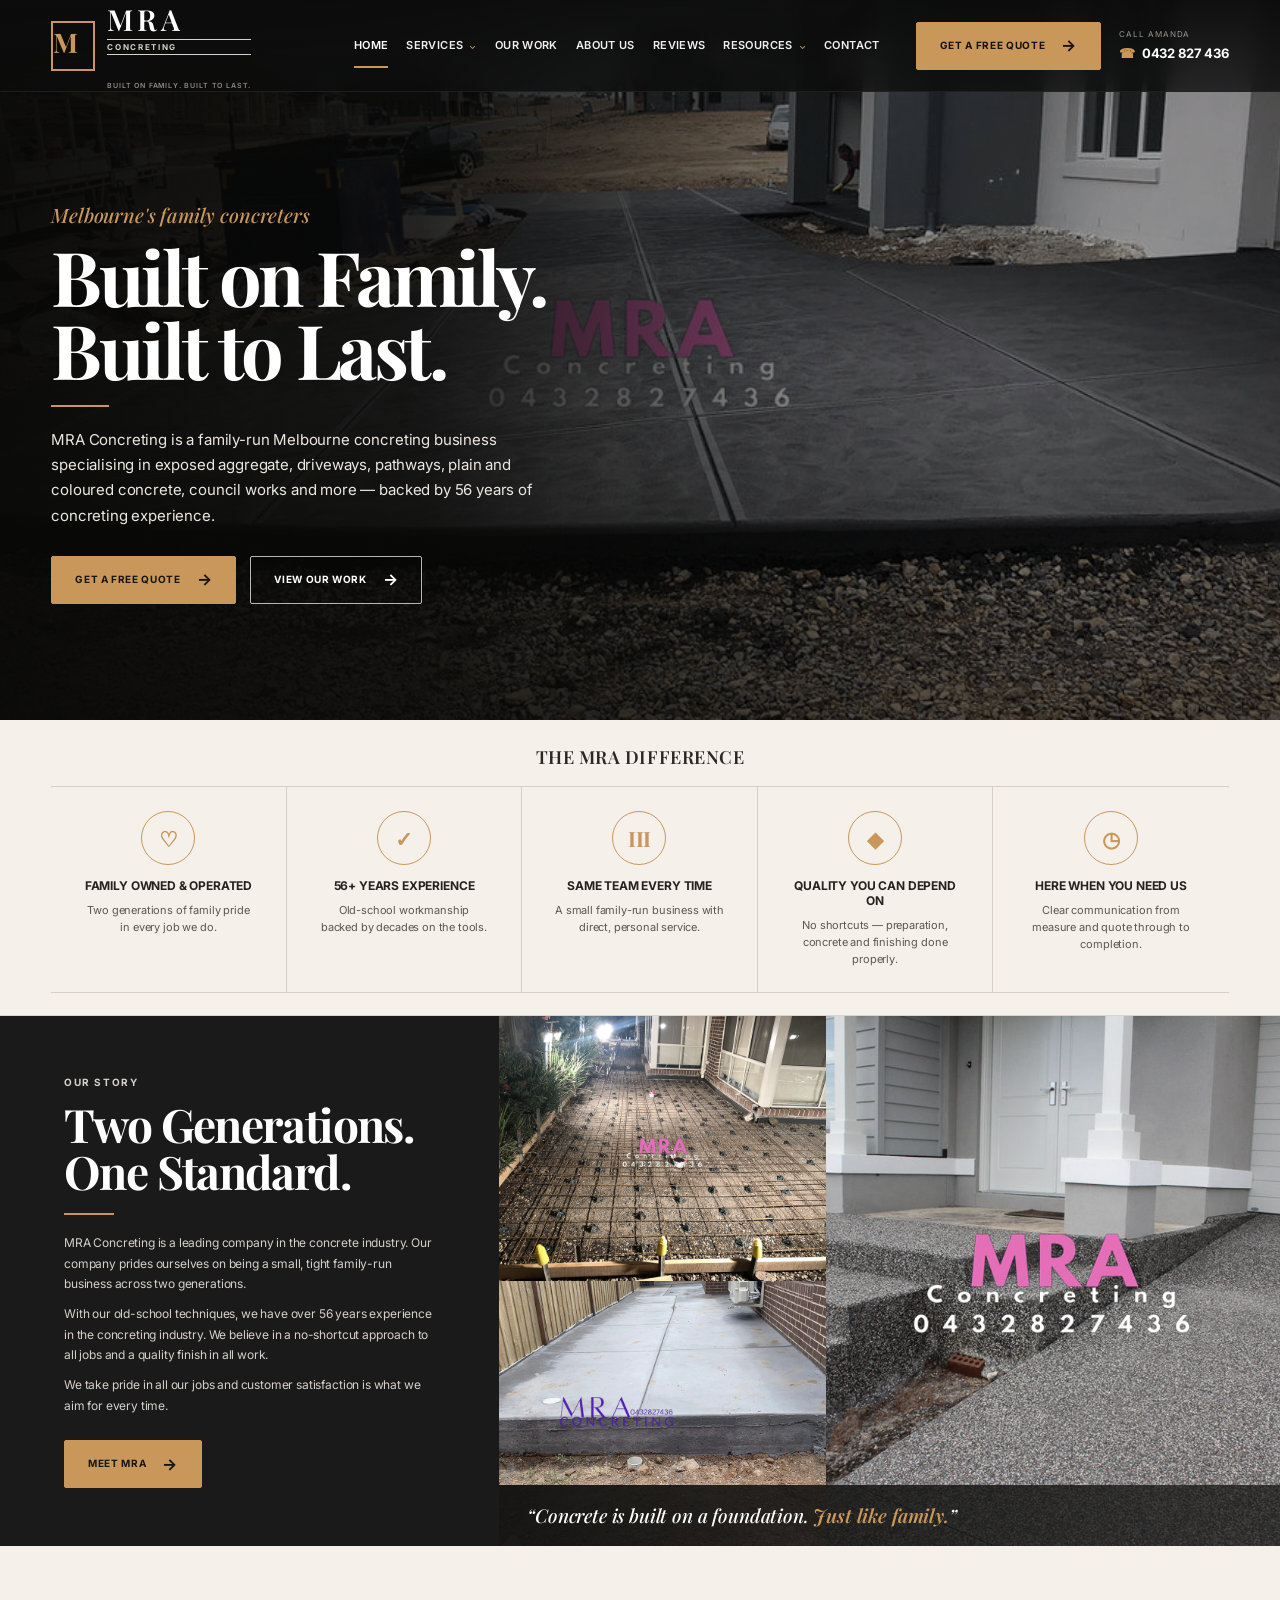
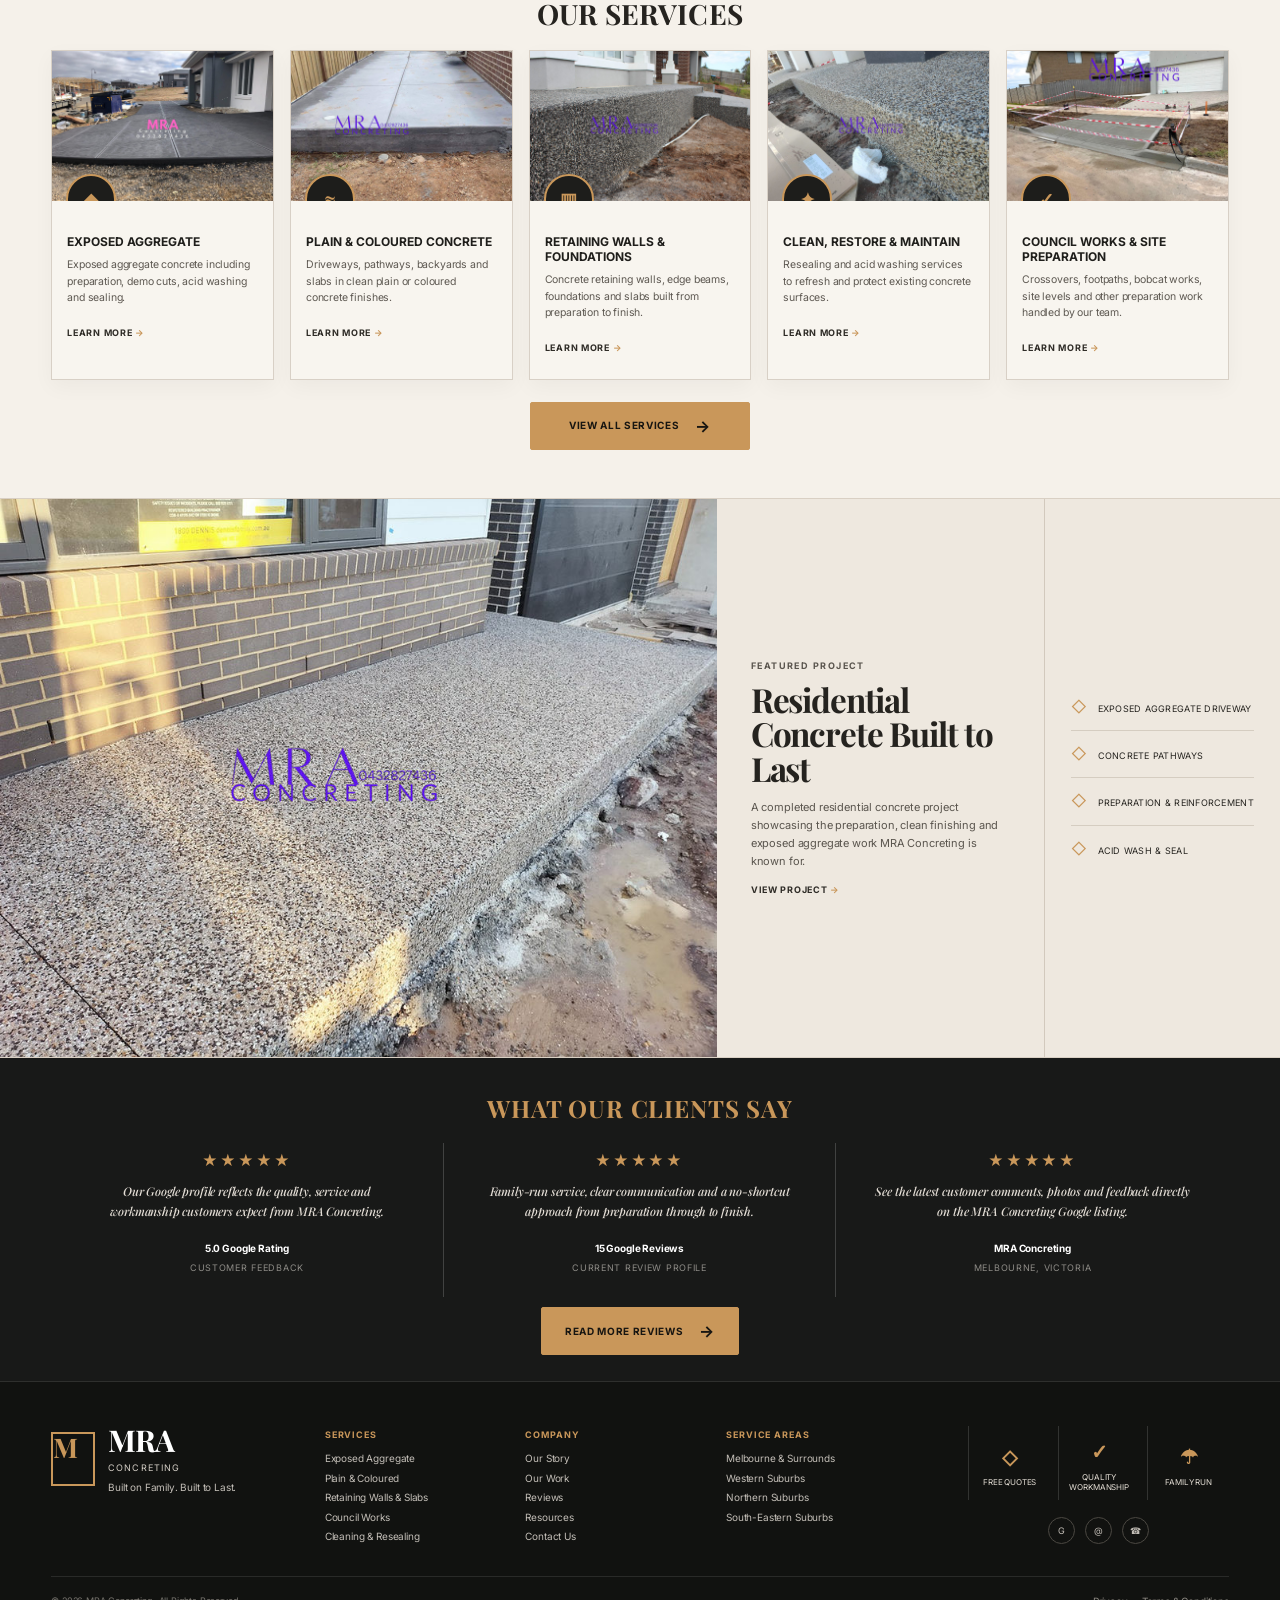
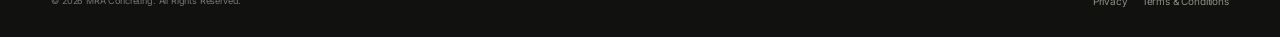
<file: index.html>
<!doctype html>
<html lang="en-AU">
<head>
  <meta charset="UTF-8">
  <meta name="viewport" content="width=device-width,initial-scale=1">
  <title>MRA Concreting Melbourne | Exposed Aggregate & Concrete Services</title>
  <meta name="description" content="MRA Concreting is a family-owned Melbourne concreter with 56 years of experience. Exposed aggregate, plain and coloured concrete, council crossovers, retaining walls and more.">
  <meta name="robots" content="index,follow,max-image-preview:large,max-snippet:-1,max-video-preview:-1">
  <link rel="canonical" href="https://somilror200.github.io/mra-concreting-website/">
  <link rel="preload" as="image" href="assets/img-77.jpg">
  <meta property="og:locale" content="en_AU">
  <meta property="og:type" content="website">
  <meta property="og:site_name" content="MRA Concreting">
  <meta property="og:title" content="MRA Concreting Melbourne | Exposed Aggregate & Concrete Services">
  <meta property="og:description" content="Family-owned Melbourne concreters specialising in exposed aggregate and residential concrete services, backed by 56 years of concreting experience.">
  <meta property="og:url" content="https://somilror200.github.io/mra-concreting-website/">
  <meta property="og:image" content="https://somilror200.github.io/mra-concreting-website/assets/img-77.jpg">
  <meta property="og:image:alt" content="MRA Concreting exposed aggregate concrete project in Melbourne">
  <meta name="twitter:card" content="summary_large_image">
  <meta name="theme-color" content="#1a1a1a">
  <link rel="stylesheet" href="styles.css">
  <link rel="stylesheet" href="mra-redesign.css?v=20260909-1">
  <script type="application/ld+json">
  {
    "@context":"https://schema.org",
    "@graph":[
      {
        "@type":"GeneralContractor",
        "@id":"https://somilror200.github.io/mra-concreting-website/#business",
        "name":"MRA Concreting",
        "url":"https://somilror200.github.io/mra-concreting-website/",
        "telephone":"+61 432 827 436",
        "email":"amanda@mraconcreting.com.au",
        "description":"Family-owned Melbourne concreters specialising in exposed aggregate and residential concrete services.",
        "image":"https://somilror200.github.io/mra-concreting-website/assets/img-77.jpg",
        "slogan":"Built on Family. Built to Last.",
        "areaServed":[{"@type":"City","name":"Melbourne"},{"@type":"AdministrativeArea","name":"Victoria"}],
        "sameAs":["https://maps.app.goo.gl/WyDg2VaBcSfiM9oi9?g_st=ic"],
        "contactPoint":{"@type":"ContactPoint","telephone":"+61 432 827 436","email":"amanda@mraconcreting.com.au","contactType":"customer service","areaServed":"AU","availableLanguage":"English"}
      },
      {
        "@type":"WebSite",
        "@id":"https://somilror200.github.io/mra-concreting-website/#website",
        "url":"https://somilror200.github.io/mra-concreting-website/",
        "name":"MRA Concreting",
        "publisher":{"@id":"https://somilror200.github.io/mra-concreting-website/#business"},
        "inLanguage":"en-AU"
      }
    ]
  }
  </script>
</head>
<body class="home">
  <a class="skip" href="#main">Skip to content</a>
  <div id="site-header"></div>

  <main id="main">
    <section class="hero" style="--hero-image:url('assets/img-77.jpg')">
      <div class="mra-hero-inner">
        <div class="mra-hero-copy reveal">
          <p class="mra-script">Melbourne's family concreters</p>
          <h1>Built on Family.<br>Built to Last.</h1>
          <div class="mra-hero-rule" aria-hidden="true"></div>
          <p class="lead">MRA Concreting is a family-run Melbourne concreting business specialising in exposed aggregate, driveways, pathways, plain and coloured concrete, council works and more — backed by 56 years of concreting experience.</p>
          <div class="mra-hero-actions">
            <a class="mra-btn" href="contact.html">Get a free quote</a>
            <a class="mra-btn outline" href="projects.html">View our work</a>
          </div>
        </div>
      </div>
    </section>

    <section class="mra-difference" aria-labelledby="difference-title">
      <h2 id="difference-title" class="mra-section-label">The MRA Difference</h2>
      <div class="mra-difference-grid">
        <article class="mra-difference-item reveal">
          <span class="mra-difference-icon" aria-hidden="true"></span>
          <strong>Family Owned &amp; Operated</strong>
          <p>Two generations of family pride in every job we do.</p>
        </article>
        <article class="mra-difference-item reveal">
          <span class="mra-difference-icon" aria-hidden="true"></span>
          <strong>56+ Years Experience</strong>
          <p>Old-school workmanship backed by decades on the tools.</p>
        </article>
        <article class="mra-difference-item reveal">
          <span class="mra-difference-icon" aria-hidden="true"></span>
          <strong>Same Team Every Time</strong>
          <p>A small family-run business with direct, personal service.</p>
        </article>
        <article class="mra-difference-item reveal">
          <span class="mra-difference-icon" aria-hidden="true"></span>
          <strong>Quality You Can Depend On</strong>
          <p>No shortcuts — preparation, concrete and finishing done properly.</p>
        </article>
        <article class="mra-difference-item reveal">
          <span class="mra-difference-icon" aria-hidden="true"></span>
          <strong>Here When You Need Us</strong>
          <p>Clear communication from measure and quote through to completion.</p>
        </article>
      </div>
    </section>

    <section class="mra-story" aria-labelledby="story-heading">
      <div class="mra-story-copy reveal">
        <p class="mra-kicker">Our Story</p>
        <h2 id="story-heading">Two Generations.<br>One Standard.</h2>
        <div class="rule" aria-hidden="true"></div>
        <p>MRA Concreting is a leading company in the concrete industry. Our company prides ourselves on being a small, tight family-run business across two generations.</p>
        <p>With our old-school techniques, we have over 56 years experience in the concreting industry. We believe in a no-shortcut approach to all jobs and a quality finish in all work.</p>
        <p>We take pride in all our jobs and customer satisfaction is what we aim for every time.</p>
        <a class="mra-btn" href="about.html">Meet MRA</a>
      </div>
      <div class="mra-story-collage">
        <figure><img src="assets/img-76.jpg" alt="Concrete reinforcement and preparation by MRA Concreting" loading="lazy"></figure>
        <figure><img src="assets/img-12.jpg" alt="Plain concrete work by MRA Concreting" loading="lazy"></figure>
        <figure><img src="assets/img-45.jpg" alt="Residential concrete project by MRA Concreting" loading="lazy"></figure>
        <div class="mra-story-quote">“Concrete is built on a foundation. <strong>Just like family.</strong>”</div>
      </div>
    </section>

    <section class="mra-services" aria-labelledby="services-heading">
      <div class="mra-services-inner">
        <h2 id="services-heading" class="mra-section-heading">Our Services</h2>
        <div class="mra-service-grid">
          <a class="mra-service-card reveal" href="exposed-aggregate.html">
            <div class="mra-service-image">
              <img src="assets/img-77.jpg" alt="Exposed aggregate concrete driveway" loading="lazy">
              <span class="mra-service-badge">◆</span>
            </div>
            <div class="mra-service-content">
              <h3>Exposed Aggregate</h3>
              <p>Exposed aggregate concrete including preparation, demo cuts, acid washing and sealing.</p>
              <span class="mra-learn">Learn more</span>
            </div>
          </a>

          <a class="mra-service-card reveal" href="services.html">
            <div class="mra-service-image">
              <img src="assets/img-12.jpg" alt="Plain and coloured concrete" loading="lazy">
              <span class="mra-service-badge">≈</span>
            </div>
            <div class="mra-service-content">
              <h3>Plain &amp; Coloured Concrete</h3>
              <p>Driveways, pathways, backyards and slabs in clean plain or coloured concrete finishes.</p>
              <span class="mra-learn">Learn more</span>
            </div>
          </a>

          <a class="mra-service-card reveal" href="services.html">
            <div class="mra-service-image">
              <img src="assets/img-55.jpg" alt="Concrete retaining wall and edge beam work" loading="lazy">
              <span class="mra-service-badge">▥</span>
            </div>
            <div class="mra-service-content">
              <h3>Retaining Walls &amp; Foundations</h3>
              <p>Concrete retaining walls, edge beams, foundations and slabs built from preparation to finish.</p>
              <span class="mra-learn">Learn more</span>
            </div>
          </a>

          <a class="mra-service-card reveal" href="services.html">
            <div class="mra-service-image">
              <img src="assets/img-39.jpg" alt="Concrete cleaning acid washing and resealing" loading="lazy">
              <span class="mra-service-badge">✦</span>
            </div>
            <div class="mra-service-content">
              <h3>Clean, Restore &amp; Maintain</h3>
              <p>Resealing and acid washing services to refresh and protect existing concrete surfaces.</p>
              <span class="mra-learn">Learn more</span>
            </div>
          </a>

          <a class="mra-service-card reveal" href="services.html">
            <div class="mra-service-image">
              <img src="assets/img-70.jpg" alt="Council crossover and footpath concrete works" loading="lazy">
              <span class="mra-service-badge">✓</span>
            </div>
            <div class="mra-service-content">
              <h3>Council Works &amp; Site Preparation</h3>
              <p>Crossovers, footpaths, bobcat works, site levels and other preparation work handled by our team.</p>
              <span class="mra-learn">Learn more</span>
            </div>
          </a>
        </div>
        <div class="mra-services-action">
          <a class="mra-btn" href="services.html">View all services</a>
        </div>
      </div>
    </section>

    <section class="mra-feature" aria-labelledby="featured-heading">
      <div class="mra-feature-image">
        <img src="assets/img-47.jpg" alt="Featured MRA Concreting residential concrete project" loading="lazy">
      </div>
      <div class="mra-feature-side">
        <div class="mra-feature-copy reveal">
          <p class="mra-kicker">Featured Project</p>
          <h2 id="featured-heading">Residential Concrete Built to Last</h2>
          <p>A completed residential concrete project showcasing the preparation, clean finishing and exposed aggregate work MRA Concreting is known for.</p>
          <a class="mra-learn" href="projects.html">View project</a>
        </div>
        <div class="mra-feature-list">
          <span>Exposed aggregate driveway</span>
          <span>Concrete pathways</span>
          <span>Preparation &amp; reinforcement</span>
          <span>Acid wash &amp; seal</span>
        </div>
      </div>
    </section>

    <section class="mra-testimonials" aria-labelledby="reviews-heading">
      <h2 id="reviews-heading">What Our Clients Say</h2>
      <div class="mra-testimonial-grid">
        <article class="mra-testimonial reveal">
          <div class="mra-stars" aria-label="Five stars">★★★★★</div>
          <p>Our Google profile reflects the quality, service and workmanship customers expect from MRA Concreting.</p>
          <strong>5.0 Google Rating</strong>
          <small>Customer feedback</small>
        </article>
        <article class="mra-testimonial reveal">
          <div class="mra-stars" aria-label="Five stars">★★★★★</div>
          <p>Family-run service, clear communication and a no-shortcut approach from preparation through to finish.</p>
          <strong>15 Google Reviews</strong>
          <small>Current review profile</small>
        </article>
        <article class="mra-testimonial reveal">
          <div class="mra-stars" aria-label="Five stars">★★★★★</div>
          <p>See the latest customer comments, photos and feedback directly on the MRA Concreting Google listing.</p>
          <strong>MRA Concreting</strong>
          <small>Melbourne, Victoria</small>
        </article>
      </div>
      <a class="mra-btn" href="reviews.html">Read more reviews</a>
    </section>
  </main>

  <div id="site-footer"></div>
  <script src="script.js?v=20260909-1"></script>
</body>
</html>
</file>
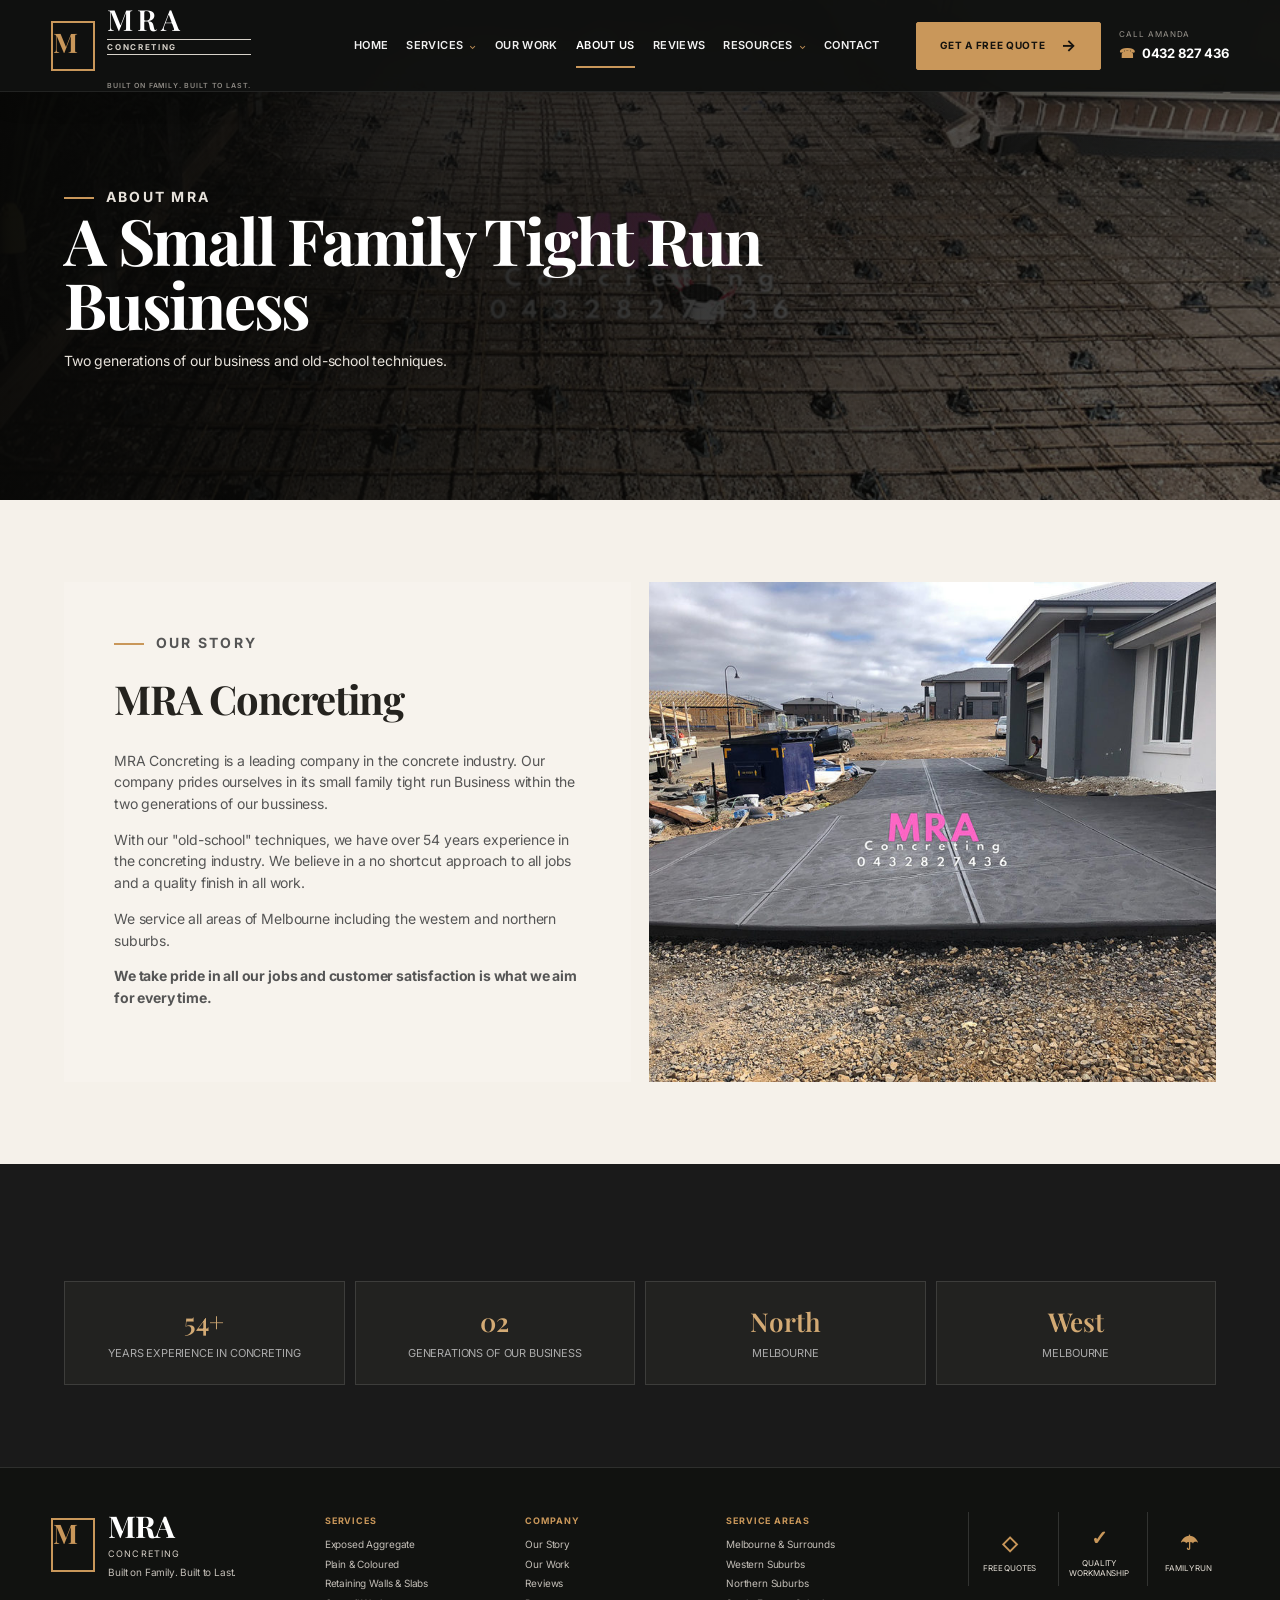
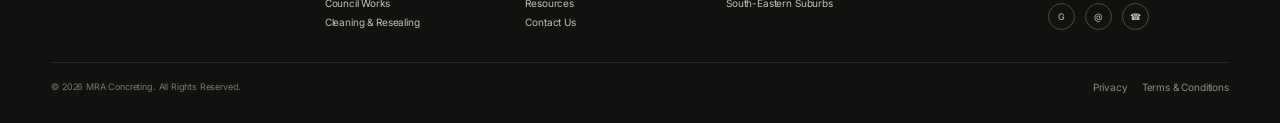
<file: about.html>
<!doctype html><html lang="en-AU"><head><meta charset="UTF-8"><meta name="viewport" content="width=device-width,initial-scale=1"><title>About MRA Concreting | Family-Owned Melbourne Concreters</title><meta name="description" content="Learn about MRA Concreting, a family-owned Melbourne concreting business built across two generations with decades of experience and a no-shortcut approach to quality work."><meta name="robots" content="index,follow,max-image-preview:large,max-snippet:-1,max-video-preview:-1"><link rel="canonical" href="https://somilror200.github.io/mra-concreting-website/about.html"><meta property="og:locale" content="en_AU"><meta property="og:type" content="website"><meta property="og:site_name" content="MRA Concreting"><meta property="og:title" content="About MRA Concreting | Family-Owned Melbourne Concreters"><meta property="og:description" content="Two generations, old-school workmanship and decades of concreting experience across Melbourne."><meta property="og:url" content="https://somilror200.github.io/mra-concreting-website/about.html"><meta property="og:image" content="https://somilror200.github.io/mra-concreting-website/assets/img-77.jpg"><meta name="twitter:card" content="summary_large_image"><meta name="twitter:title" content="About MRA Concreting"><meta name="twitter:description" content="Family-owned Melbourne concreters built across two generations."><meta name="twitter:image" content="https://somilror200.github.io/mra-concreting-website/assets/img-77.jpg"><meta name="theme-color" content="#111211"><link rel="preconnect" href="https://fonts.googleapis.com"><link rel="preconnect" href="https://fonts.gstatic.com" crossorigin><link href="https://fonts.googleapis.com/css2?family=Open+Sans:wght@400;600;700;800&family=Oswald:wght@400;500;600;700&display=swap" rel="stylesheet"><link rel="stylesheet" href="styles.css"><script type="application/ld+json">{"@context":"https://schema.org","@graph":[{"@type":"AboutPage","@id":"https://somilror200.github.io/mra-concreting-website/about.html#webpage","url":"https://somilror200.github.io/mra-concreting-website/about.html","name":"About MRA Concreting | Family-Owned Melbourne Concreters","about":{"@id":"https://somilror200.github.io/mra-concreting-website/#business"},"inLanguage":"en-AU"},{"@type":"BreadcrumbList","itemListElement":[{"@type":"ListItem","position":1,"name":"Home","item":"https://somilror200.github.io/mra-concreting-website/"},{"@type":"ListItem","position":2,"name":"About MRA","item":"https://somilror200.github.io/mra-concreting-website/about.html"}]}]}</script></head><body><div id="site-header"></div><main><section class="page-hero" style="--hero-image:url('assets/img-76.jpg')"><div class="inner"><p class="kicker">About MRA</p><h1>A Small Family Tight Run Business</h1><p>Two generations of our business and old-school techniques.</p></div></section><section class="section"><div class="section-inner about-grid"><div class="copy"><p class="kicker">Our Story</p><h2>MRA Concreting</h2><p>MRA Concreting is a leading company in the concrete industry. Our company prides ourselves in its small family tight run Business within the two generations of our bussiness.</p><p>With our "old-school" techniques, we have over 54 years experience in the concreting industry. We believe in a no shortcut approach to all jobs and a quality finish in all work.</p><p>We service all areas of Melbourne including the western and northern suburbs.</p><p class="gold-text">We take pride in all our jobs and customer satisfaction is what we aim for every time.</p></div><div class="photo"><img src="assets/img-77.jpg" alt="MRA Concreting exposed aggregate project in Melbourne" loading="lazy"></div></div></section><section class="section dark texture"><div class="section-inner"><div class="facts"><div class="fact"><strong>54+</strong><span>Years experience in concreting</span></div><div class="fact"><strong>02</strong><span>Generations of our business</span></div><div class="fact"><strong>North</strong><span>Melbourne</span></div><div class="fact"><strong>West</strong><span>Melbourne</span></div></div></div></section></main><div id="site-footer"></div><script src="script.js"></script></body></html>
</file>
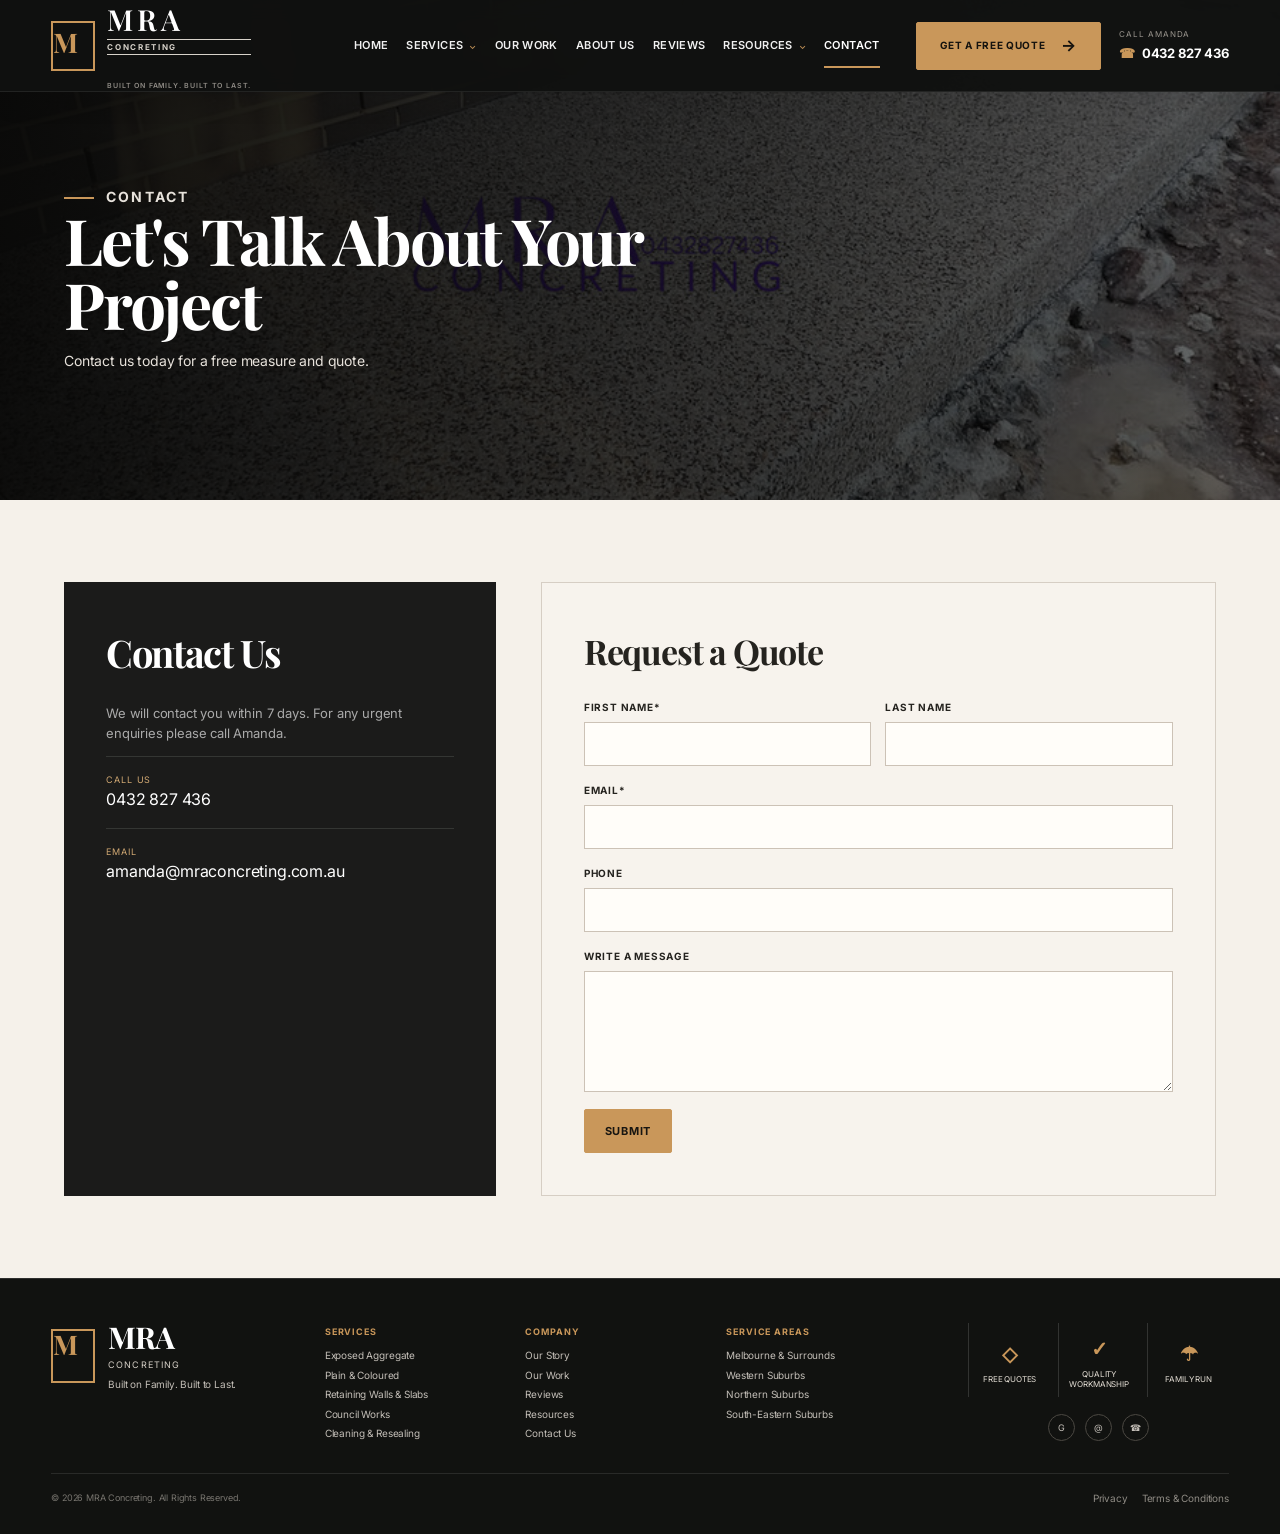
<file: contact.html>
<!doctype html><html lang="en-AU"><head><meta charset="UTF-8"><meta name="viewport" content="width=device-width,initial-scale=1"><title>Contact MRA Concreting Melbourne | Free Measure & Quote</title><meta name="description" content="Contact MRA Concreting for a free measure and quote in Melbourne. Call Amanda on 0432 827 436 or email amanda@mraconcreting.com.au about your concrete project."><meta name="robots" content="index,follow,max-image-preview:large,max-snippet:-1,max-video-preview:-1"><link rel="canonical" href="https://somilror200.github.io/mra-concreting-website/contact.html"><meta property="og:locale" content="en_AU"><meta property="og:type" content="website"><meta property="og:site_name" content="MRA Concreting"><meta property="og:title" content="Contact MRA Concreting Melbourne | Free Measure & Quote"><meta property="og:description" content="Get in touch with MRA Concreting about your Melbourne concrete project."><meta property="og:url" content="https://somilror200.github.io/mra-concreting-website/contact.html"><meta property="og:image" content="https://somilror200.github.io/mra-concreting-website/assets/img-47.jpg"><meta name="twitter:card" content="summary_large_image"><meta name="twitter:title" content="Contact MRA Concreting Melbourne"><meta name="twitter:description" content="Call Amanda on 0432 827 436 or request a free measure and quote."><meta name="twitter:image" content="https://somilror200.github.io/mra-concreting-website/assets/img-47.jpg"><meta name="theme-color" content="#111211"><link rel="preconnect" href="https://fonts.googleapis.com"><link rel="preconnect" href="https://fonts.gstatic.com" crossorigin><link href="https://fonts.googleapis.com/css2?family=Open+Sans:wght@400;600;700;800&family=Oswald:wght@400;500;600;700&display=swap" rel="stylesheet"><link rel="stylesheet" href="styles.css"><script type="application/ld+json">{"@context":"https://schema.org","@graph":[{"@type":"ContactPage","@id":"https://somilror200.github.io/mra-concreting-website/contact.html#webpage","url":"https://somilror200.github.io/mra-concreting-website/contact.html","name":"Contact MRA Concreting Melbourne | Free Measure & Quote","about":{"@id":"https://somilror200.github.io/mra-concreting-website/#business"},"inLanguage":"en-AU"},{"@type":"BreadcrumbList","itemListElement":[{"@type":"ListItem","position":1,"name":"Home","item":"https://somilror200.github.io/mra-concreting-website/"},{"@type":"ListItem","position":2,"name":"Contact","item":"https://somilror200.github.io/mra-concreting-website/contact.html"}]}]}</script></head><body><div id="site-header"></div><main><section class="page-hero" style="--hero-image:url('assets/img-47.jpg')"><div class="inner"><p class="kicker">Contact</p><h1>Let's Talk About Your Project</h1><p>Contact us today for a free measure and quote.</p></div></section><section class="section"><div class="section-inner contact-layout"><aside class="contact-info"><h2>Contact Us</h2><p>We will contact you within 7 days. For any urgent enquiries please call Amanda.</p><a class="contact-line" href="tel:+61432827436"><small>Call us</small>0432 827 436</a><a class="contact-line" href="mailto:amanda@mraconcreting.com.au"><small>Email</small>amanda@mraconcreting.com.au</a></aside><form class="contact-form" action="mailto:amanda@mraconcreting.com.au" method="post" enctype="text/plain"><h2>Request a Quote</h2><div class="field-row"><label class="field">First name*<input name="First name" required autocomplete="given-name"></label><label class="field">Last name<input name="Last name" autocomplete="family-name"></label></div><label class="field">Email*<input type="email" name="Email" required autocomplete="email"></label><label class="field">Phone<input type="tel" name="Phone" autocomplete="tel"></label><label class="field">Write a message<textarea name="Message" rows="6"></textarea></label><button class="button gold" type="submit">Submit</button></form></div></section></main><div id="site-footer"></div><script src="script.js"></script></body></html>
</file>
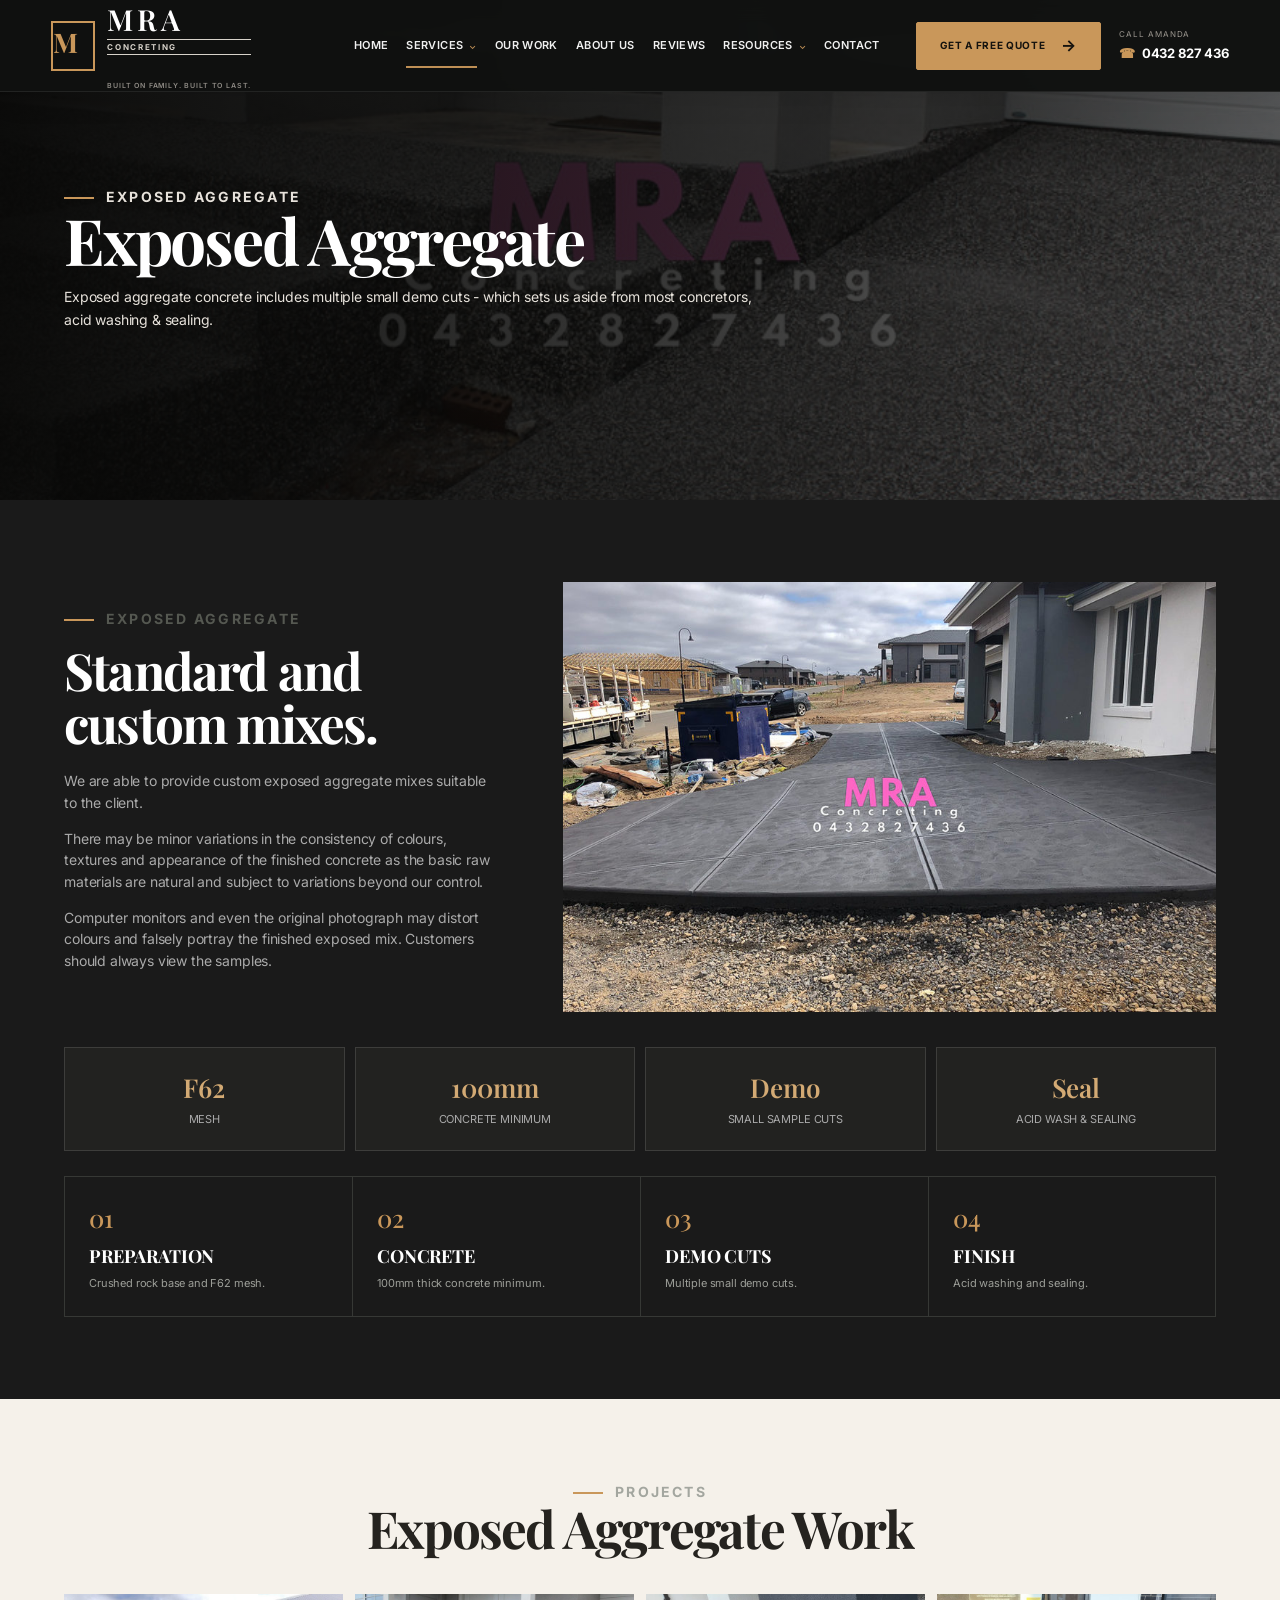
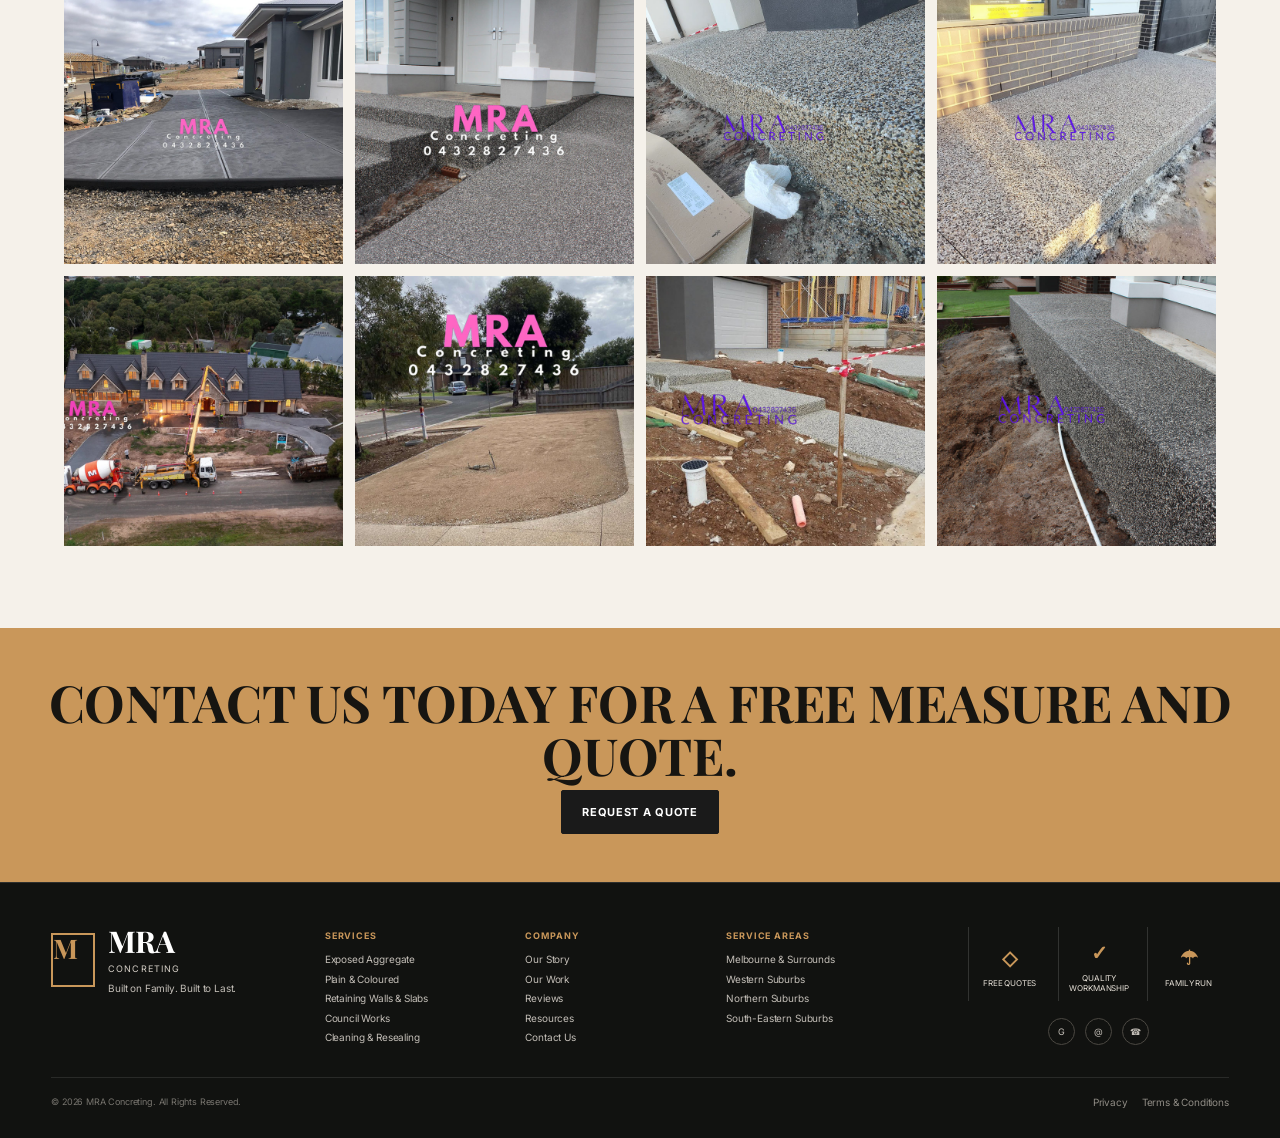
<file: exposed-aggregate.html>
<!doctype html><html lang="en-AU"><head><meta charset="UTF-8"><meta name="viewport" content="width=device-width,initial-scale=1"><title>Exposed Aggregate Concrete Melbourne | MRA Concreting</title><meta name="description" content="MRA Concreting specialises in exposed aggregate concrete across Melbourne, including custom mixes, demo cuts, acid washing and sealing for residential concrete projects."><meta name="robots" content="index,follow,max-image-preview:large,max-snippet:-1,max-video-preview:-1"><link rel="canonical" href="https://somilror200.github.io/mra-concreting-website/exposed-aggregate.html"><meta property="og:locale" content="en_AU"><meta property="og:type" content="website"><meta property="og:site_name" content="MRA Concreting"><meta property="og:title" content="Exposed Aggregate Concrete Melbourne | MRA Concreting"><meta property="og:description" content="Custom exposed aggregate concrete, demo cuts, acid washing and sealing across Melbourne."><meta property="og:url" content="https://somilror200.github.io/mra-concreting-website/exposed-aggregate.html"><meta property="og:image" content="https://somilror200.github.io/mra-concreting-website/assets/img-77.jpg"><meta name="twitter:card" content="summary_large_image"><meta name="twitter:title" content="Exposed Aggregate Concrete Melbourne"><meta name="twitter:description" content="Exposed aggregate concrete by MRA Concreting across Melbourne."><meta name="twitter:image" content="https://somilror200.github.io/mra-concreting-website/assets/img-77.jpg"><meta name="theme-color" content="#111211"><link rel="preconnect" href="https://fonts.googleapis.com"><link rel="preconnect" href="https://fonts.gstatic.com" crossorigin><link href="https://fonts.googleapis.com/css2?family=Open+Sans:wght@400;600;700;800&family=Oswald:wght@400;500;600;700&display=swap" rel="stylesheet"><link rel="stylesheet" href="styles.css"><script type="application/ld+json">{"@context":"https://schema.org","@graph":[{"@type":"Service","@id":"https://somilror200.github.io/mra-concreting-website/exposed-aggregate.html#service","name":"Exposed Aggregate Concrete Melbourne","description":"Exposed aggregate concrete including custom mixes, demo cuts, acid washing and sealing.","provider":{"@id":"https://somilror200.github.io/mra-concreting-website/#business"},"areaServed":{"@type":"City","name":"Melbourne"},"serviceType":"Exposed Aggregate Concrete","url":"https://somilror200.github.io/mra-concreting-website/exposed-aggregate.html"},{"@type":"BreadcrumbList","itemListElement":[{"@type":"ListItem","position":1,"name":"Home","item":"https://somilror200.github.io/mra-concreting-website/"},{"@type":"ListItem","position":2,"name":"Exposed Aggregate Concrete","item":"https://somilror200.github.io/mra-concreting-website/exposed-aggregate.html"}]}]}</script></head><body><div id="site-header"></div><main><section class="page-hero" style="--hero-image:url('assets/img-45.jpg')"><div class="inner"><p class="kicker">Exposed Aggregate</p><h1>Exposed Aggregate</h1><p>Exposed aggregate concrete includes multiple small demo cuts - which sets us aside from most concretors, acid washing &amp; sealing.</p></div></section><section class="section dark texture"><div class="section-inner"><div class="split"><div><p class="kicker">Exposed Aggregate</p><h2>Standard and custom mixes.</h2><p style="color:#aaa">We are able to provide custom exposed aggregate mixes suitable to the client.</p><p style="color:#aaa">There may be minor variations in the consistency of colours, textures and appearance of the finished concrete as the basic raw materials are natural and subject to variations beyond our control.</p><p style="color:#aaa">Computer monitors and even the original photograph may distort colours and falsely portray the finished exposed mix. Customers should always view the samples.</p></div><div class="image-frame"><img src="assets/img-77.jpg" alt="Exposed aggregate concrete driveway by MRA Concreting" loading="lazy"></div></div><div class="facts"><div class="fact"><strong>F62</strong><span>Mesh</span></div><div class="fact"><strong>100mm</strong><span>Concrete minimum</span></div><div class="fact"><strong>Demo</strong><span>Small sample cuts</span></div><div class="fact"><strong>Seal</strong><span>Acid wash &amp; sealing</span></div></div><div class="process"><div><span>01</span><h3>Preparation</h3><p>Crushed rock base and F62 mesh.</p></div><div><span>02</span><h3>Concrete</h3><p>100mm thick concrete minimum.</p></div><div><span>03</span><h3>Demo Cuts</h3><p>Multiple small demo cuts.</p></div><div><span>04</span><h3>Finish</h3><p>Acid washing and sealing.</p></div></div></div></section><section class="section"><div class="section-inner"><div class="section-title"><p class="kicker">Projects</p><h2>Exposed Aggregate Work</h2></div><div class="project-grid"><figure><img src="assets/img-77.jpg" alt="Exposed aggregate driveway project" loading="lazy"></figure><figure><img src="assets/img-45.jpg" alt="Residential exposed aggregate concrete" loading="lazy"></figure><figure><img src="assets/img-39.jpg" alt="Exposed aggregate concrete side path" loading="lazy"></figure><figure><img src="assets/img-47.jpg" alt="Exposed aggregate entrance and pathway" loading="lazy"></figure><figure><img src="assets/img-36.jpg" alt="Exposed aggregate concrete finish" loading="lazy"></figure><figure><img src="assets/img-37.jpg" alt="Exposed aggregate residential concrete project" loading="lazy"></figure><figure><img src="assets/img-48.jpg" alt="Concrete preparation and exposed aggregate work" loading="lazy"></figure><figure><img src="assets/img-50.jpg" alt="Completed exposed aggregate concrete surface" loading="lazy"></figure></div></div></section><section class="cta-band"><h2>Contact us today for a free measure and quote.</h2><a class="button" href="contact.html">Request a quote</a></section></main><div id="site-footer"></div><script src="script.js"></script></body></html>
</file>
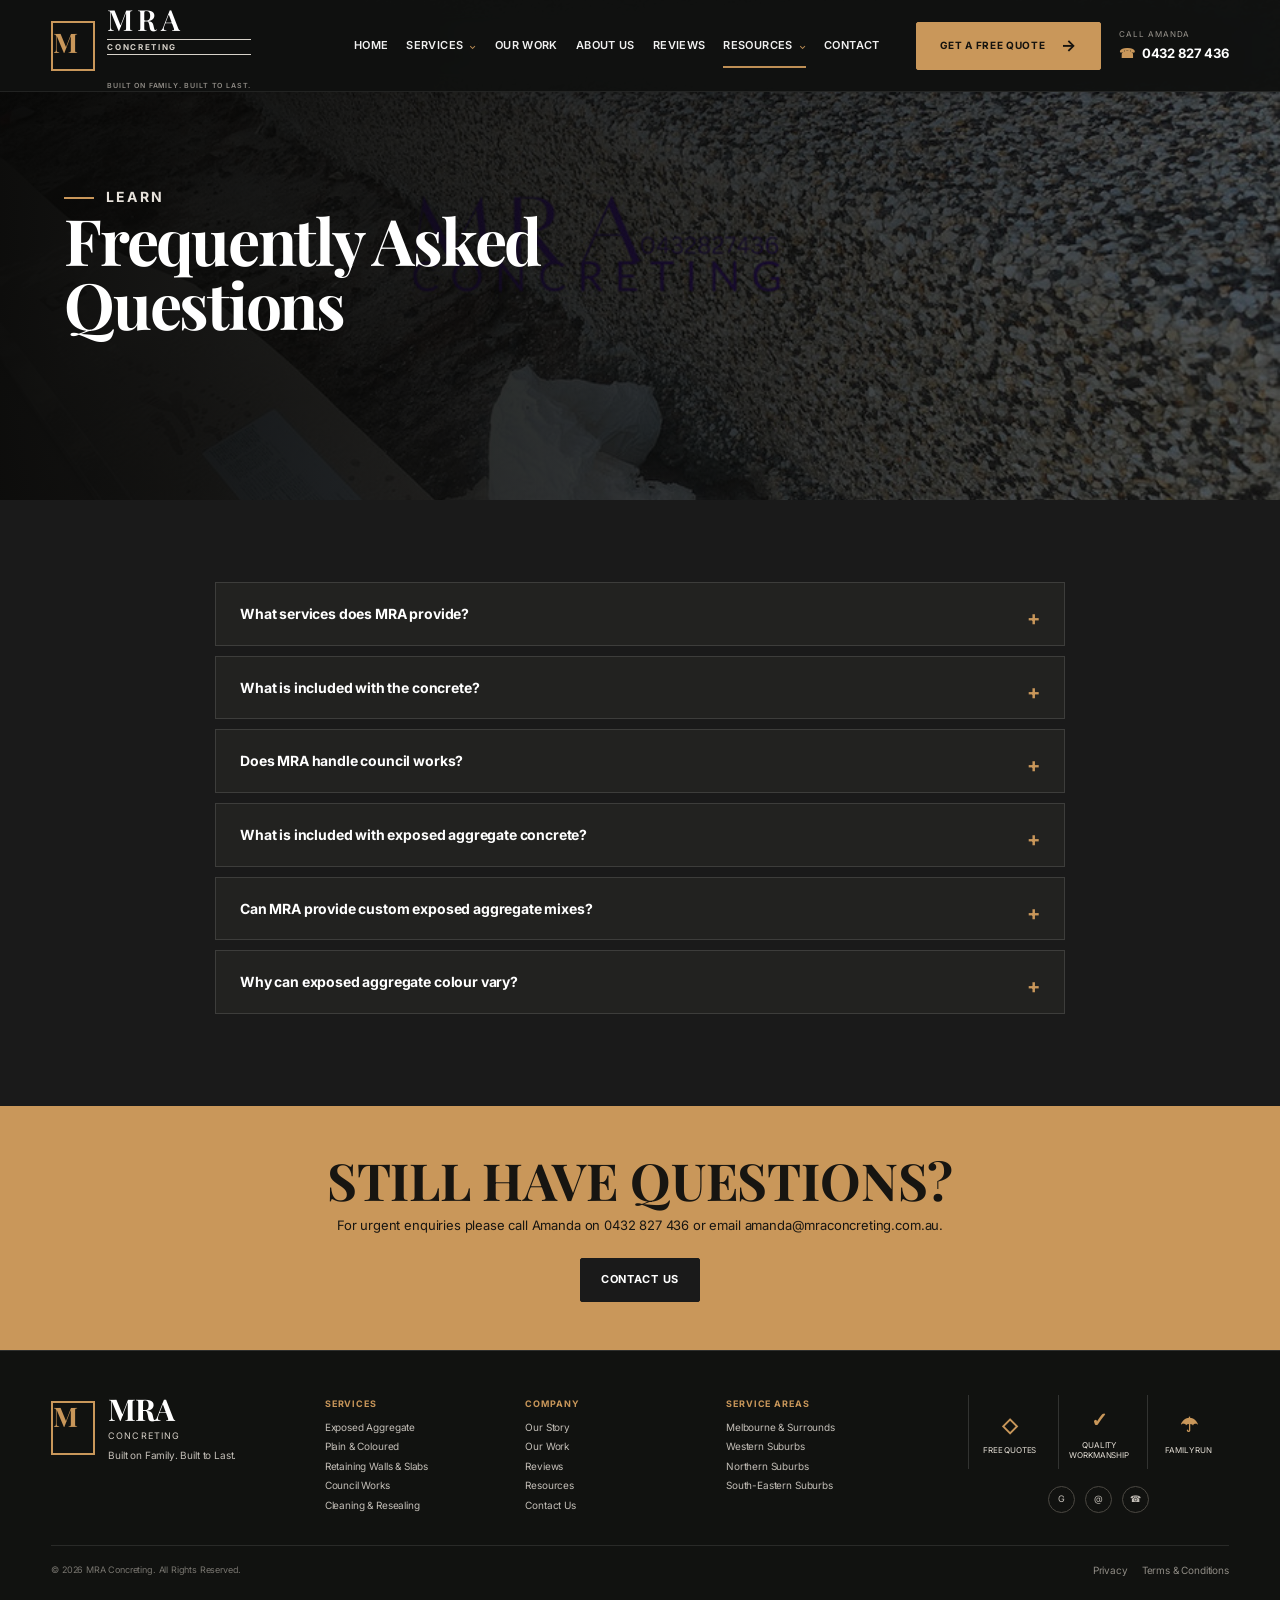
<file: faq.html>
<!doctype html><html lang="en-AU"><head><meta charset="UTF-8"><meta name="viewport" content="width=device-width,initial-scale=1"><title>Concrete FAQs Melbourne | MRA Concreting</title><meta name="description" content="Answers to common questions about MRA Concreting services, concrete preparation, council works, exposed aggregate, custom mixes, acid washing and sealing in Melbourne."><meta name="robots" content="index,follow,max-image-preview:large,max-snippet:-1,max-video-preview:-1"><link rel="canonical" href="https://somilror200.github.io/mra-concreting-website/faq.html"><meta property="og:locale" content="en_AU"><meta property="og:type" content="website"><meta property="og:site_name" content="MRA Concreting"><meta property="og:title" content="Concrete FAQs Melbourne | MRA Concreting"><meta property="og:description" content="Common questions about MRA Concreting services, preparation, council works and exposed aggregate concrete."><meta property="og:url" content="https://somilror200.github.io/mra-concreting-website/faq.html"><meta property="og:image" content="https://somilror200.github.io/mra-concreting-website/assets/img-39.jpg"><meta name="twitter:card" content="summary_large_image"><meta name="twitter:title" content="Concrete FAQs Melbourne | MRA Concreting"><meta name="twitter:description" content="Answers about MRA Concreting services and concrete work in Melbourne."><meta name="twitter:image" content="https://somilror200.github.io/mra-concreting-website/assets/img-39.jpg"><meta name="theme-color" content="#111211"><link rel="preconnect" href="https://fonts.googleapis.com"><link rel="preconnect" href="https://fonts.gstatic.com" crossorigin><link href="https://fonts.googleapis.com/css2?family=Open+Sans:wght@400;600;700;800&family=Oswald:wght@400;500;600;700&display=swap" rel="stylesheet"><link rel="stylesheet" href="styles.css"><script type="application/ld+json">{"@context":"https://schema.org","@type":"FAQPage","mainEntity":[{"@type":"Question","name":"What services does MRA provide?","acceptedAnswer":{"@type":"Answer","text":"Plain concrete, coloured concrete, exposed aggregate concrete, slate concrete, stencil concrete, resealing and acid washing, garage epoxys, bobcat works, foundations and slabs, council crossovers and footpaths, concrete retaining walls, site levels and turf installation."}},{"@type":"Question","name":"What is included with the concrete?","acceptedAnswer":{"@type":"Answer","text":"All concrete includes F62 mesh, crushed rock base and a 100mm thick concrete minimum. Expansion foam is provided around all brickwork and cut after the concrete has settled in-lieu with brickwork."}},{"@type":"Question","name":"Does MRA handle council works?","acceptedAnswer":{"@type":"Answer","text":"MRA offers council works including crossovers and footpaths and deals directly with the council to make the process easier for the owner."}},{"@type":"Question","name":"What is included with exposed aggregate concrete?","acceptedAnswer":{"@type":"Answer","text":"Exposed aggregate concrete includes multiple small demo cuts, acid washing and sealing."}},{"@type":"Question","name":"Can MRA provide custom exposed aggregate mixes?","acceptedAnswer":{"@type":"Answer","text":"MRA can provide custom exposed aggregate mixes suitable to the client."}},{"@type":"Question","name":"Why can exposed aggregate colour vary?","acceptedAnswer":{"@type":"Answer","text":"Natural raw materials can cause minor variations in colours, textures and the appearance of finished concrete, so customers should always view samples."}}]}</script><script type="application/ld+json">{"@context":"https://schema.org","@type":"BreadcrumbList","itemListElement":[{"@type":"ListItem","position":1,"name":"Home","item":"https://somilror200.github.io/mra-concreting-website/"},{"@type":"ListItem","position":2,"name":"FAQ","item":"https://somilror200.github.io/mra-concreting-website/faq.html"}]}</script></head><body><div id="site-header"></div><main><section class="page-hero" style="--hero-image:url('assets/img-39.jpg')"><div class="inner"><p class="kicker">Learn</p><h1>Frequently Asked Questions</h1></div></section><section class="section dark texture"><div class="faq-list"><details><summary>What services does MRA provide?</summary><p>Plain concrete, coloured concrete, exposed aggregate concrete, slate concrete, stencil concrete, resealing / acid washing, garage epoxys, bobcat works, foundations / slabs, council crossovers / footpaths, concrete retaining walls, site levels and turf installation.</p></details><details><summary>What is included with the concrete?</summary><p>All concrete includes F62 mesh, crushed rock base and a 100mm thick concrete minimum. Expansion foam is provided around all brickwork and cut after concrete has settled in-lieu with brickwork.</p></details><details><summary>Does MRA handle council works?</summary><p>We also offer council works including crossovers &amp; footpaths. We make the hassle extremely easy when dealing with the council and deal directly with them to ensure works are hassle free for the owner.</p></details><details><summary>What is included with exposed aggregate concrete?</summary><p>Exposed aggregate concrete includes multiple small demo cuts, acid washing &amp; sealing.</p></details><details><summary>Can MRA provide custom exposed aggregate mixes?</summary><p>We are able to provide custom exposed aggregate mixes suitable to the client.</p></details><details><summary>Why can exposed aggregate colour vary?</summary><p>There may be minor variations in the consistency of colours, textures and appearance of the finished concrete as the basic raw materials are natural and subject to variations beyond our control. Customers should always view the samples.</p></details></div></section><section class="cta-band"><h2>Still Have Questions?</h2><p>For urgent enquiries please call Amanda on 0432 827 436 or email amanda@mraconcreting.com.au.</p><a class="button" href="contact.html">Contact us</a></section></main><div id="site-footer"></div><script src="script.js"></script></body></html>
</file>
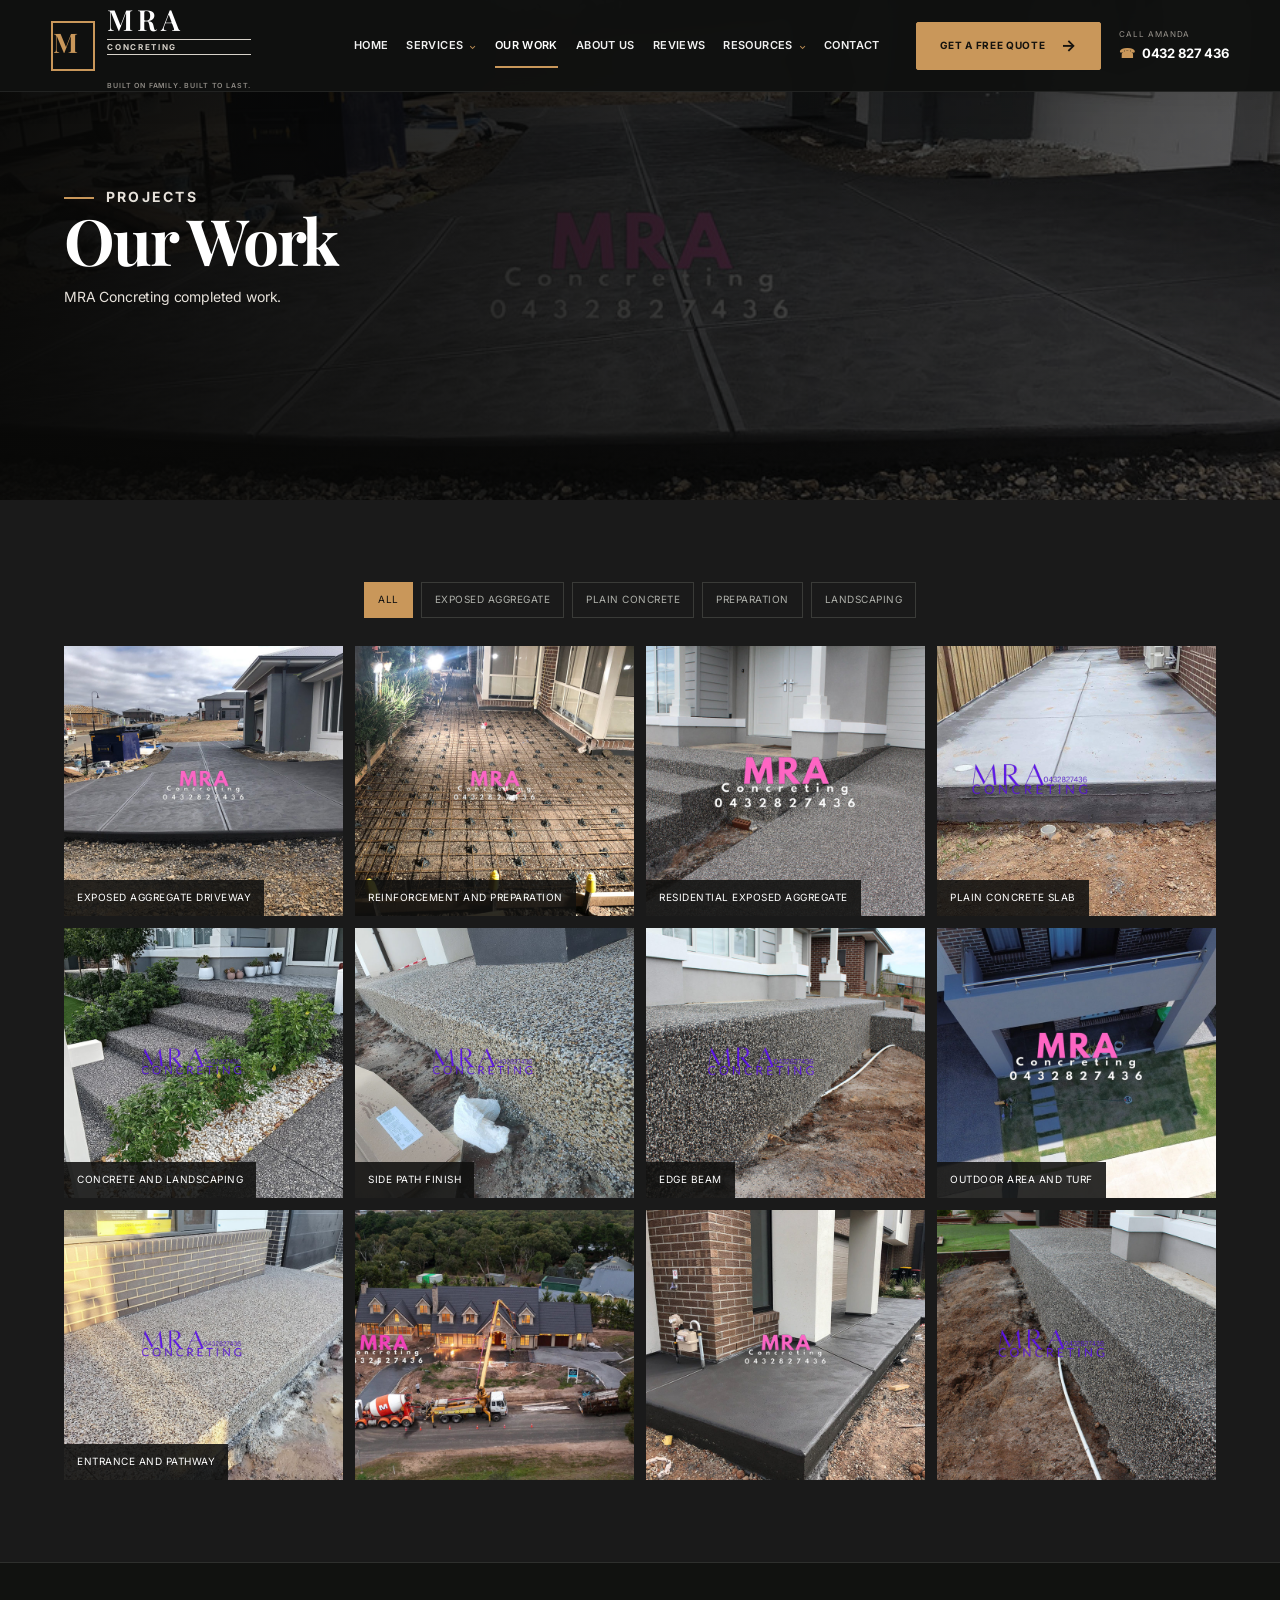
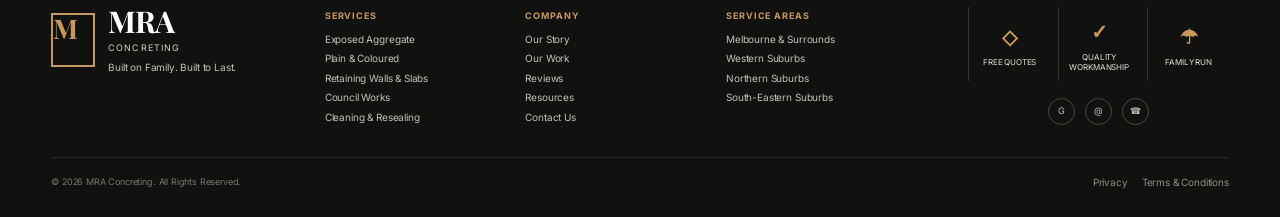
<file: projects.html>
<!doctype html><html lang="en-AU"><head><meta charset="UTF-8"><meta name="viewport" content="width=device-width,initial-scale=1"><title>Concrete Projects Melbourne | MRA Concreting</title><meta name="description" content="View MRA Concreting projects across Melbourne including exposed aggregate driveways, plain concrete slabs, pathways, preparation work and landscaping projects."><meta name="robots" content="index,follow,max-image-preview:large,max-snippet:-1,max-video-preview:-1"><link rel="canonical" href="https://somilror200.github.io/mra-concreting-website/projects.html"><meta property="og:locale" content="en_AU"><meta property="og:type" content="website"><meta property="og:site_name" content="MRA Concreting"><meta property="og:title" content="Concrete Projects Melbourne | MRA Concreting"><meta property="og:description" content="Browse completed MRA Concreting work including exposed aggregate, plain concrete, pathways and preparation projects."><meta property="og:url" content="https://somilror200.github.io/mra-concreting-website/projects.html"><meta property="og:image" content="https://somilror200.github.io/mra-concreting-website/assets/img-77.jpg"><meta name="twitter:card" content="summary_large_image"><meta name="twitter:title" content="Concrete Projects Melbourne | MRA Concreting"><meta name="twitter:description" content="Completed exposed aggregate and concrete projects by MRA Concreting."><meta name="twitter:image" content="https://somilror200.github.io/mra-concreting-website/assets/img-77.jpg"><meta name="theme-color" content="#111211"><link rel="preconnect" href="https://fonts.googleapis.com"><link rel="preconnect" href="https://fonts.gstatic.com" crossorigin><link href="https://fonts.googleapis.com/css2?family=Open+Sans:wght@400;600;700;800&family=Oswald:wght@400;500;600;700&display=swap" rel="stylesheet"><link rel="stylesheet" href="styles.css"><script type="application/ld+json">{"@context":"https://schema.org","@graph":[{"@type":"CollectionPage","@id":"https://somilror200.github.io/mra-concreting-website/projects.html#webpage","url":"https://somilror200.github.io/mra-concreting-website/projects.html","name":"Concrete Projects Melbourne | MRA Concreting","about":{"@id":"https://somilror200.github.io/mra-concreting-website/#business"},"inLanguage":"en-AU"},{"@type":"BreadcrumbList","itemListElement":[{"@type":"ListItem","position":1,"name":"Home","item":"https://somilror200.github.io/mra-concreting-website/"},{"@type":"ListItem","position":2,"name":"Projects","item":"https://somilror200.github.io/mra-concreting-website/projects.html"}]}]}</script></head><body><div id="site-header"></div><main><section class="page-hero" style="--hero-image:url('assets/img-77.jpg')"><div class="inner"><p class="kicker">Projects</p><h1>Our Work</h1><p>MRA Concreting completed work.</p></div></section><section class="section dark"><div class="section-inner"><div class="filters"><button class="active" data-filter="all">All</button><button data-filter="aggregate">Exposed Aggregate</button><button data-filter="plain">Plain Concrete</button><button data-filter="prep">Preparation</button><button data-filter="landscape">Landscaping</button></div><div class="project-grid"><figure class="filterable" data-category="aggregate"><img src="assets/img-77.jpg" alt="Exposed aggregate driveway by MRA Concreting" loading="lazy"><figcaption>Exposed aggregate driveway</figcaption></figure><figure class="filterable" data-category="prep"><img src="assets/img-76.jpg" alt="Concrete reinforcement and preparation work" loading="lazy"><figcaption>Reinforcement and preparation</figcaption></figure><figure class="filterable" data-category="aggregate"><img src="assets/img-45.jpg" alt="Residential exposed aggregate concrete project" loading="lazy"><figcaption>Residential exposed aggregate</figcaption></figure><figure class="filterable" data-category="plain"><img src="assets/img-12.jpg" alt="Plain concrete slab by MRA Concreting" loading="lazy"><figcaption>Plain concrete slab</figcaption></figure><figure class="filterable" data-category="landscape"><img src="assets/img-75.jpg" alt="Concrete and landscaping project" loading="lazy"><figcaption>Concrete and landscaping</figcaption></figure><figure class="filterable" data-category="aggregate"><img src="assets/img-39.jpg" alt="Exposed aggregate concrete side path" loading="lazy"><figcaption>Side path finish</figcaption></figure><figure class="filterable" data-category="plain"><img src="assets/img-55.jpg" alt="Concrete edge beam project" loading="lazy"><figcaption>Edge beam</figcaption></figure><figure class="filterable" data-category="landscape"><img src="assets/img-6.jpg" alt="Outdoor concrete area and turf project" loading="lazy"><figcaption>Outdoor area and turf</figcaption></figure><figure class="filterable" data-category="aggregate"><img src="assets/img-47.jpg" alt="Exposed aggregate entrance and pathway" loading="lazy"><figcaption>Entrance and pathway</figcaption></figure><figure class="filterable" data-category="aggregate"><img src="assets/img-36.jpg" alt="Finished exposed aggregate concrete project" loading="lazy"></figure><figure class="filterable" data-category="plain"><img src="assets/img-14.jpg" alt="Completed plain concrete surface" loading="lazy"></figure><figure class="filterable" data-category="aggregate"><img src="assets/img-50.jpg" alt="Exposed aggregate residential concrete work" loading="lazy"></figure></div></div></section></main><div id="site-footer"></div><script src="script.js"></script></body></html>
</file>
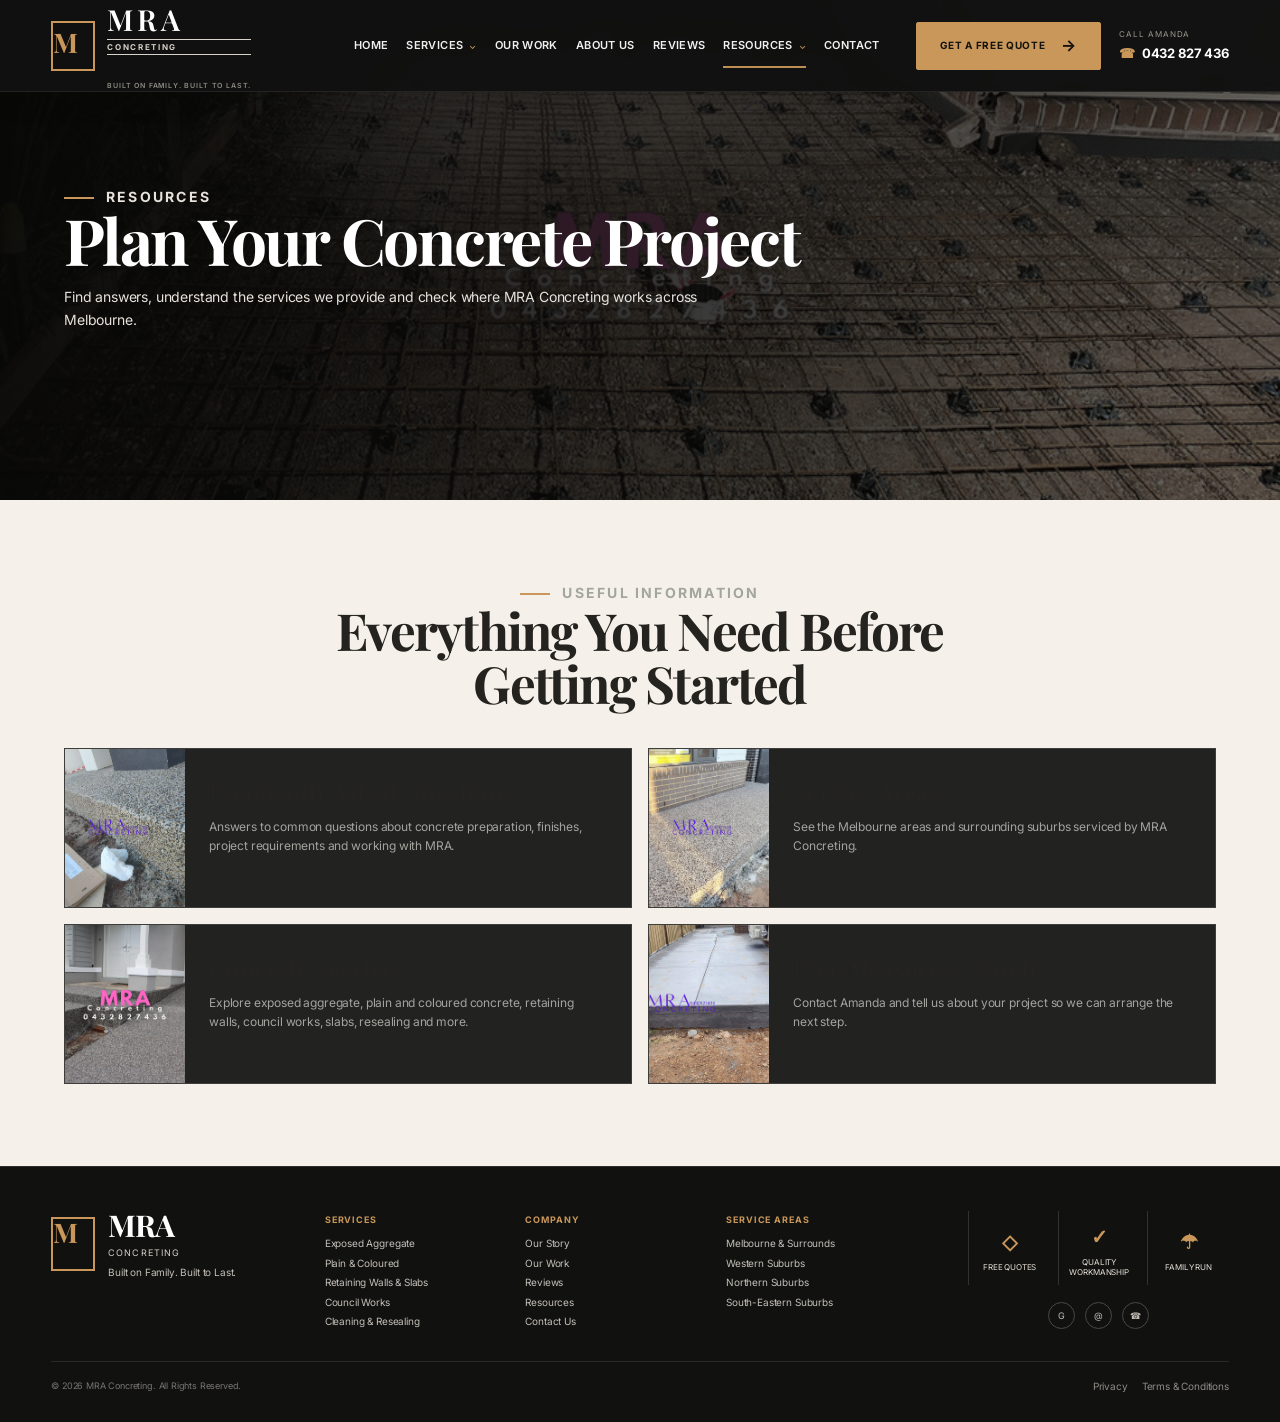
<file: resources.html>
<!doctype html>
<html lang="en-AU">
<head>
  <meta charset="UTF-8">
  <meta name="viewport" content="width=device-width,initial-scale=1">
  <title>Concrete Resources | MRA Concreting Melbourne</title>
  <meta name="description" content="Helpful MRA Concreting resources including FAQs, service areas, concrete services and quote information for Melbourne homeowners.">
  <meta name="robots" content="index,follow">
  <link rel="stylesheet" href="styles.css">
  <link rel="stylesheet" href="mra-redesign.css?v=20260909-1">
</head>
<body>
  <a class="skip" href="#main">Skip to content</a>
  <div id="site-header"></div>
  <main id="main">
    <section class="page-hero" style="--hero-image:url('assets/img-76.jpg')">
      <div class="inner reveal">
        <p class="kicker">Resources</p>
        <h1>Plan Your Concrete Project</h1>
        <p>Find answers, understand the services we provide and check where MRA Concreting works across Melbourne.</p>
      </div>
    </section>

    <section class="section">
      <div class="section-inner">
        <div class="section-title">
          <p class="kicker">Useful Information</p>
          <h2>Everything You Need Before Getting Started</h2>
        </div>
        <div class="service-list">
          <a class="service-row reveal" href="faq.html">
            <img src="assets/img-39.jpg" alt="Finished concrete pathway" loading="lazy">
            <div><h3>Frequently Asked Questions</h3><p>Answers to common questions about concrete preparation, finishes, project requirements and working with MRA.</p></div>
          </a>
          <a class="service-row reveal" href="service-areas.html">
            <img src="assets/img-47.jpg" alt="Residential concrete project in Melbourne" loading="lazy">
            <div><h3>Service Areas</h3><p>See the Melbourne areas and surrounding suburbs serviced by MRA Concreting.</p></div>
          </a>
          <a class="service-row reveal" href="services.html">
            <img src="assets/img-45.jpg" alt="Exposed aggregate concrete work" loading="lazy">
            <div><h3>Concrete Services</h3><p>Explore exposed aggregate, plain and coloured concrete, retaining walls, council works, slabs, resealing and more.</p></div>
          </a>
          <a class="service-row reveal" href="contact.html">
            <img src="assets/img-12.jpg" alt="Plain concrete slab" loading="lazy">
            <div><h3>Free Measure &amp; Quote</h3><p>Contact Amanda and tell us about your project so we can arrange the next step.</p></div>
          </a>
        </div>
      </div>
    </section>
  </main>
  <div id="site-footer"></div>
  <script src="script.js?v=20260909-1"></script>
</body>
</html>
</file>
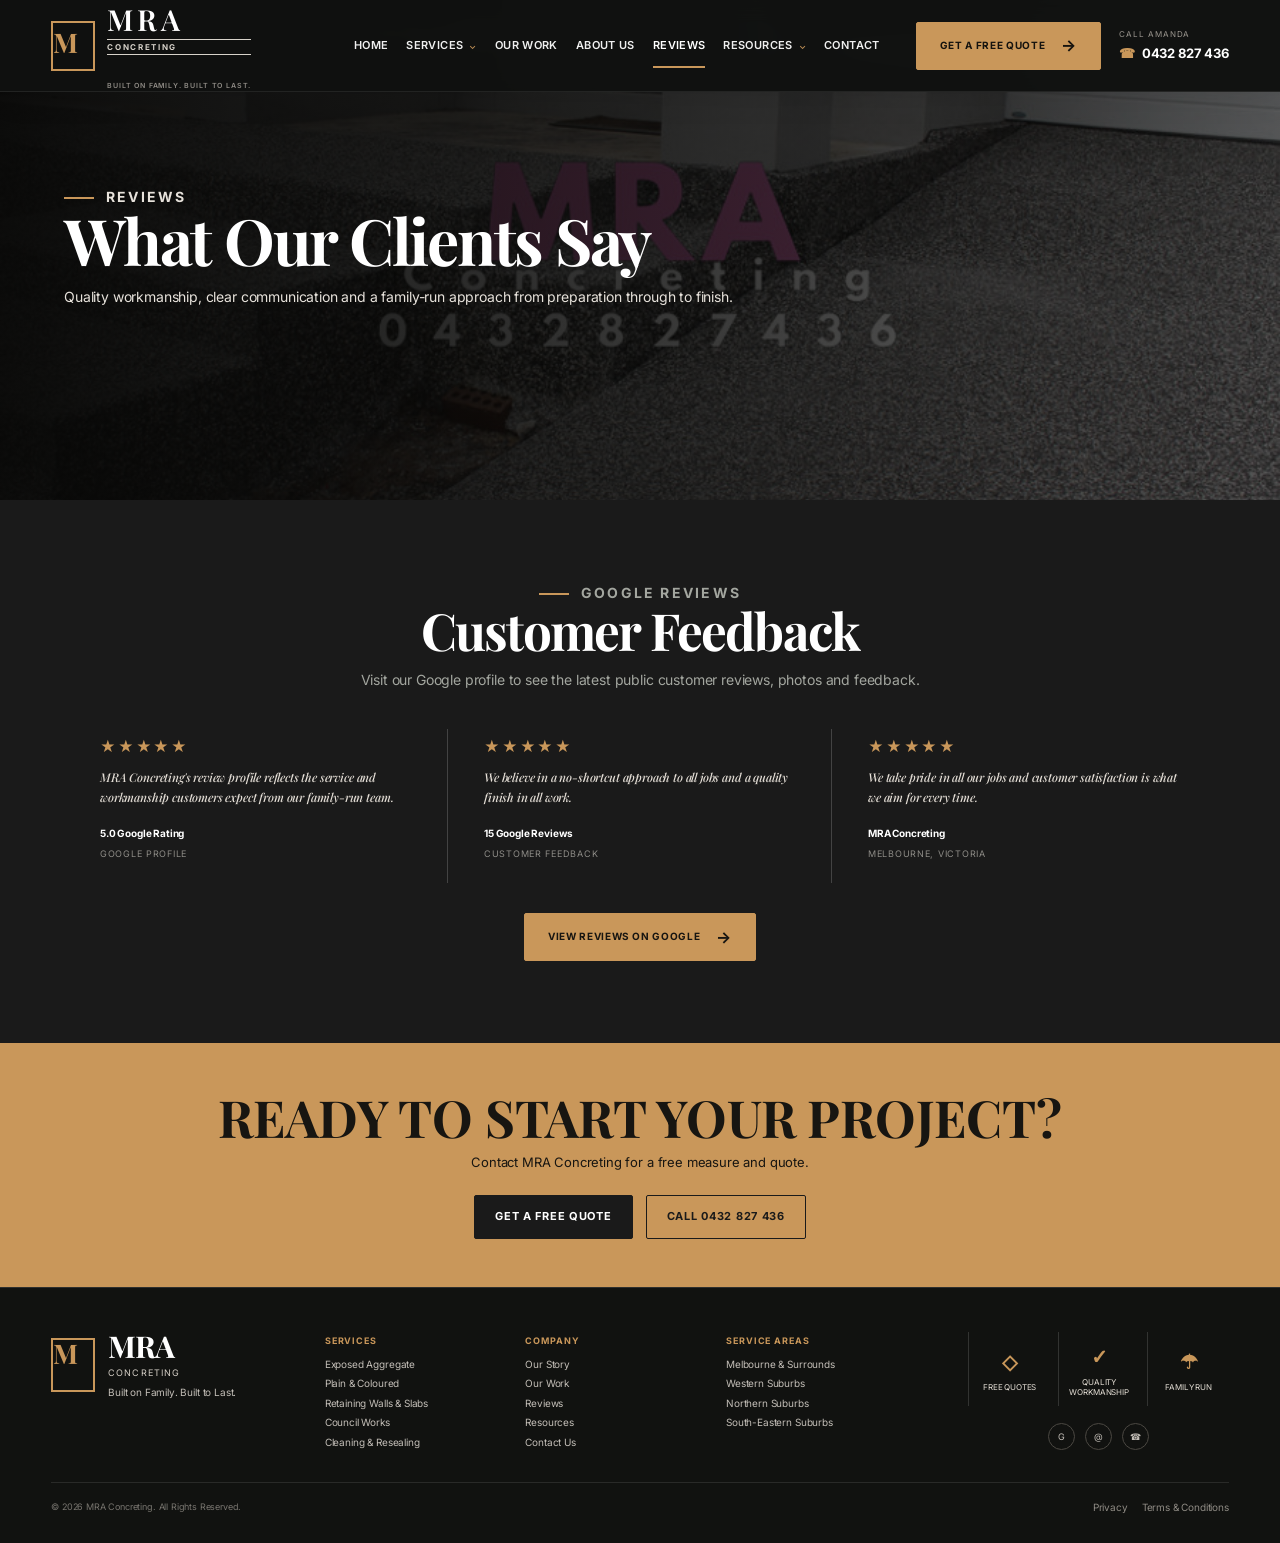
<file: reviews.html>
<!doctype html>
<html lang="en-AU">
<head>
  <meta charset="UTF-8">
  <meta name="viewport" content="width=device-width,initial-scale=1">
  <title>MRA Concreting Reviews | Melbourne Concreters</title>
  <meta name="description" content="Read customer feedback and view the Google review profile for MRA Concreting, a family-run Melbourne concreting business.">
  <meta name="robots" content="index,follow">
  <link rel="stylesheet" href="styles.css">
  <link rel="stylesheet" href="mra-redesign.css?v=20260909-1">
</head>
<body>
  <a class="skip" href="#main">Skip to content</a>
  <div id="site-header"></div>
  <main id="main">
    <section class="page-hero" style="--hero-image:url('assets/img-45.jpg')">
      <div class="inner reveal">
        <p class="kicker">Reviews</p>
        <h1>What Our Clients Say</h1>
        <p>Quality workmanship, clear communication and a family-run approach from preparation through to finish.</p>
      </div>
    </section>

    <section class="section dark">
      <div class="section-inner">
        <div class="section-title">
          <p class="kicker">Google Reviews</p>
          <h2>Customer Feedback</h2>
          <p>Visit our Google profile to see the latest public customer reviews, photos and feedback.</p>
        </div>
        <div class="mra-testimonial-grid">
          <article class="mra-testimonial reveal">
            <div class="mra-stars" aria-label="Five stars">★★★★★</div>
            <p>MRA Concreting's review profile reflects the service and workmanship customers expect from our family-run team.</p>
            <strong>5.0 Google Rating</strong>
            <small>Google profile</small>
          </article>
          <article class="mra-testimonial reveal">
            <div class="mra-stars" aria-label="Five stars">★★★★★</div>
            <p>We believe in a no-shortcut approach to all jobs and a quality finish in all work.</p>
            <strong>15 Google Reviews</strong>
            <small>Customer feedback</small>
          </article>
          <article class="mra-testimonial reveal">
            <div class="mra-stars" aria-label="Five stars">★★★★★</div>
            <p>We take pride in all our jobs and customer satisfaction is what we aim for every time.</p>
            <strong>MRA Concreting</strong>
            <small>Melbourne, Victoria</small>
          </article>
        </div>
        <div class="center-action">
          <a class="mra-btn" href="https://maps.app.goo.gl/WyDg2VaBcSfiM9oi9?g_st=ic" target="_blank" rel="noopener">View reviews on Google</a>
        </div>
      </div>
    </section>

    <section class="cta-band">
      <h2>Ready to start your project?</h2>
      <p>Contact MRA Concreting for a free measure and quote.</p>
      <div class="actions" style="justify-content:center">
        <a class="button" href="contact.html">Get a free quote</a>
        <a class="button outline" href="tel:+61432827436">Call 0432 827 436</a>
      </div>
    </section>
  </main>
  <div id="site-footer"></div>
  <script src="script.js?v=20260909-1"></script>
</body>
</html>
</file>
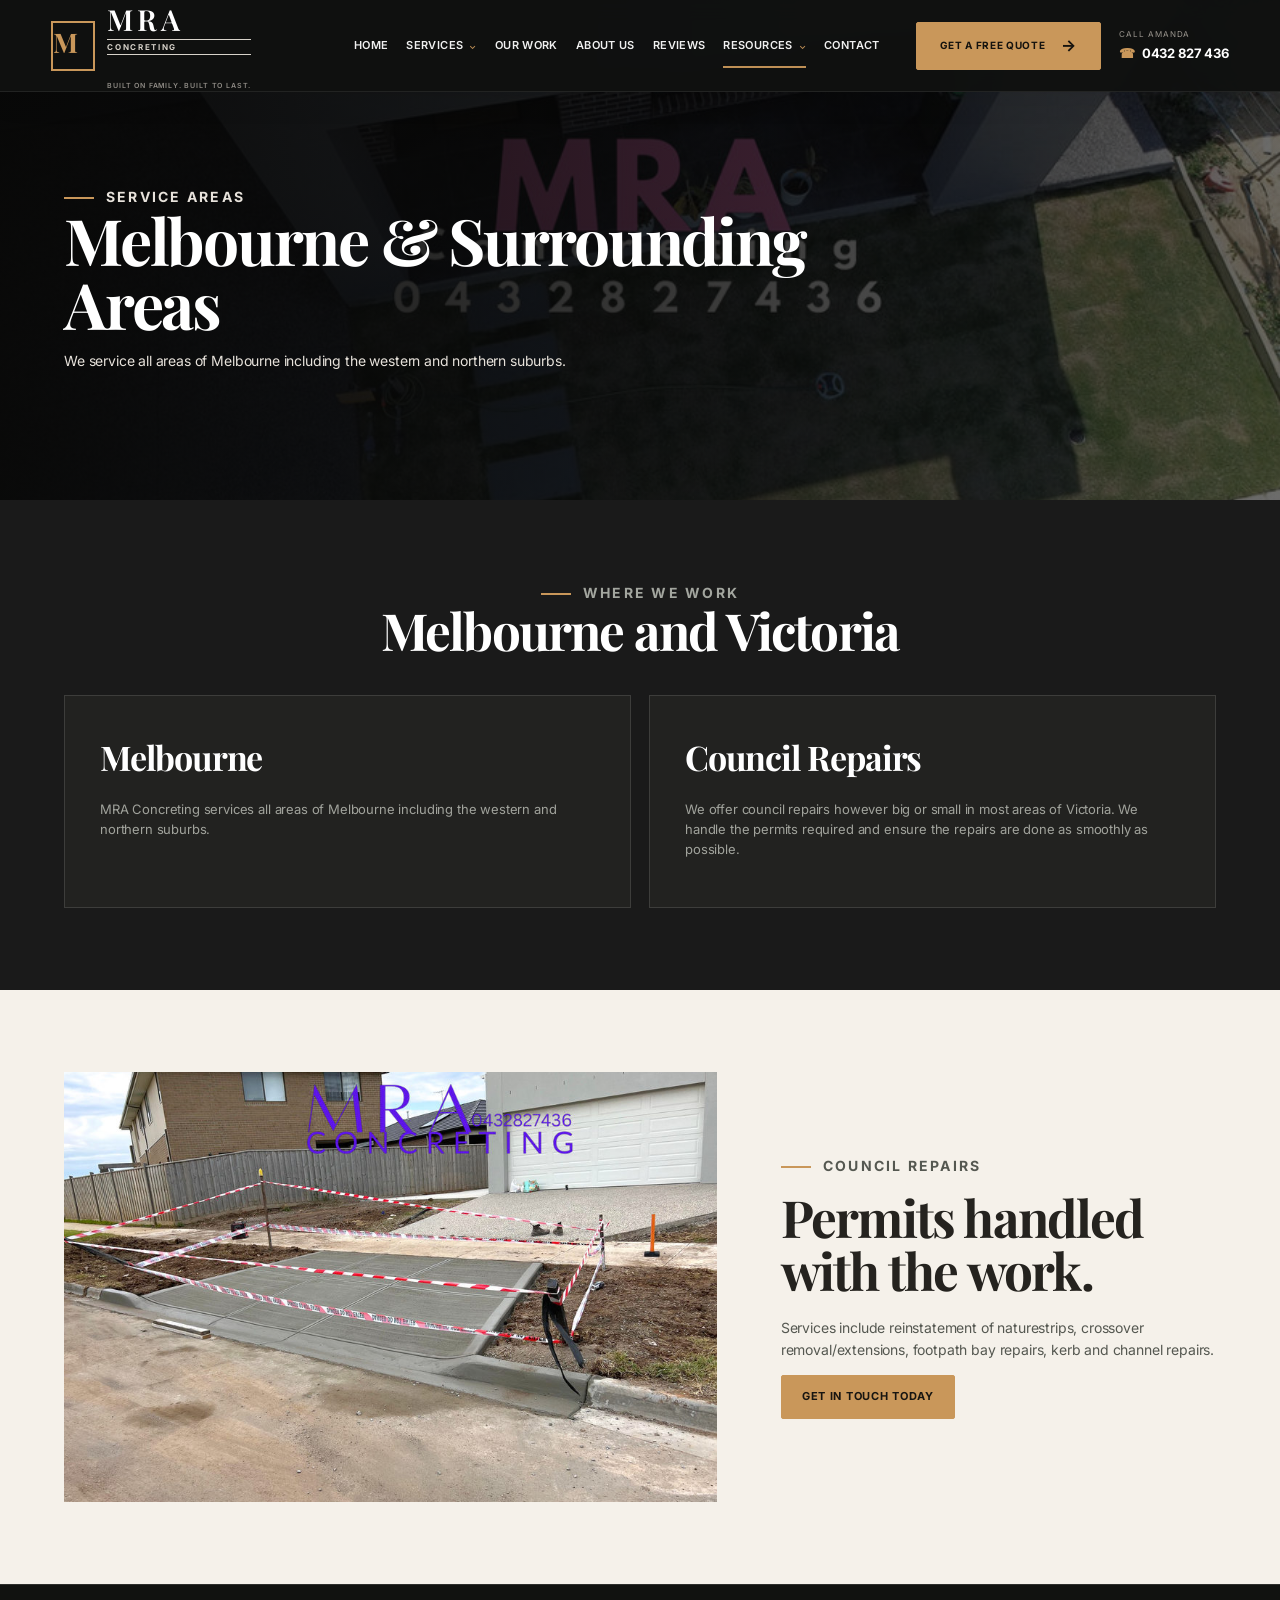
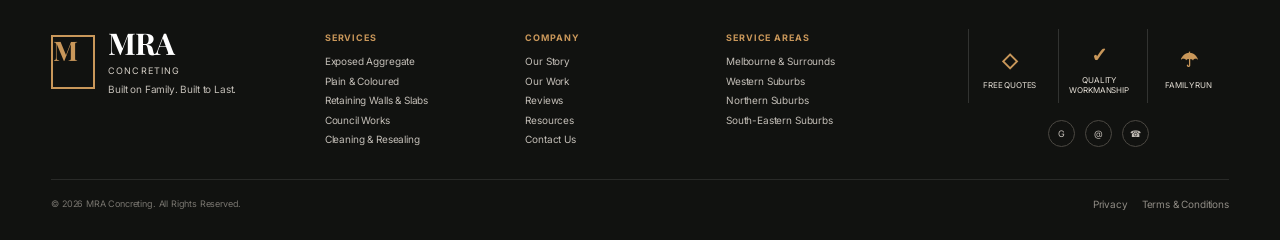
<file: service-areas.html>
<!doctype html><html lang="en-AU"><head><meta charset="UTF-8"><meta name="viewport" content="width=device-width,initial-scale=1"><title>Melbourne Concreting Service Areas | MRA Concreting</title><meta name="description" content="MRA Concreting services Melbourne including western and northern suburbs, plus council concrete repairs across many areas of Victoria. Contact us for a free measure and quote."><meta name="robots" content="index,follow,max-image-preview:large,max-snippet:-1,max-video-preview:-1"><link rel="canonical" href="https://somilror200.github.io/mra-concreting-website/service-areas.html"><meta property="og:locale" content="en_AU"><meta property="og:type" content="website"><meta property="og:site_name" content="MRA Concreting"><meta property="og:title" content="Melbourne Concreting Service Areas | MRA Concreting"><meta property="og:description" content="Concrete services across Melbourne, including western and northern suburbs, with council repair work across many areas of Victoria."><meta property="og:url" content="https://somilror200.github.io/mra-concreting-website/service-areas.html"><meta property="og:image" content="https://somilror200.github.io/mra-concreting-website/assets/img-70.jpg"><meta name="twitter:card" content="summary_large_image"><meta name="twitter:title" content="Melbourne Concreting Service Areas"><meta name="twitter:description" content="MRA Concreting services Melbourne and many areas of Victoria."><meta name="twitter:image" content="https://somilror200.github.io/mra-concreting-website/assets/img-70.jpg"><meta name="theme-color" content="#111211"><link rel="preconnect" href="https://fonts.googleapis.com"><link rel="preconnect" href="https://fonts.gstatic.com" crossorigin><link href="https://fonts.googleapis.com/css2?family=Open+Sans:wght@400;600;700;800&family=Oswald:wght@400;500;600;700&display=swap" rel="stylesheet"><link rel="stylesheet" href="styles.css"><script type="application/ld+json">{"@context":"https://schema.org","@graph":[{"@type":"CollectionPage","@id":"https://somilror200.github.io/mra-concreting-website/service-areas.html#webpage","url":"https://somilror200.github.io/mra-concreting-website/service-areas.html","name":"Melbourne Concreting Service Areas | MRA Concreting","about":{"@id":"https://somilror200.github.io/mra-concreting-website/#business"},"inLanguage":"en-AU"},{"@type":"BreadcrumbList","itemListElement":[{"@type":"ListItem","position":1,"name":"Home","item":"https://somilror200.github.io/mra-concreting-website/"},{"@type":"ListItem","position":2,"name":"Service Areas","item":"https://somilror200.github.io/mra-concreting-website/service-areas.html"}]}]}</script></head><body><div id="site-header"></div><main><section class="page-hero" style="--hero-image:url('assets/img-6.jpg')"><div class="inner"><p class="kicker">Service Areas</p><h1>Melbourne &amp; Surrounding Areas</h1><p>We service all areas of Melbourne including the western and northern suburbs.</p></div></section><section class="section dark texture"><div class="section-inner"><div class="section-title"><p class="kicker">Where We Work</p><h2>Melbourne and Victoria</h2></div><div class="coverage"><article><h2>Melbourne</h2><p>MRA Concreting services all areas of Melbourne including the western and northern suburbs.</p></article><article><h2>Council Repairs</h2><p>We offer council repairs however big or small in most areas of Victoria. We handle the permits required and ensure the repairs are done as smoothly as possible.</p></article></div></div></section><section class="section"><div class="section-inner split reverse"><div class="image-frame"><img src="assets/img-70.jpg" alt="Council concrete crossover and footpath works by MRA Concreting" loading="lazy"></div><div><p class="kicker">Council Repairs</p><h2>Permits handled with the work.</h2><p>Services include reinstatement of naturestrips, crossover removal/extensions, footpath bay repairs, kerb and channel repairs.</p><a class="button gold" href="contact.html">Get in touch today</a></div></div></section></main><div id="site-footer"></div><script src="script.js"></script></body></html>
</file>
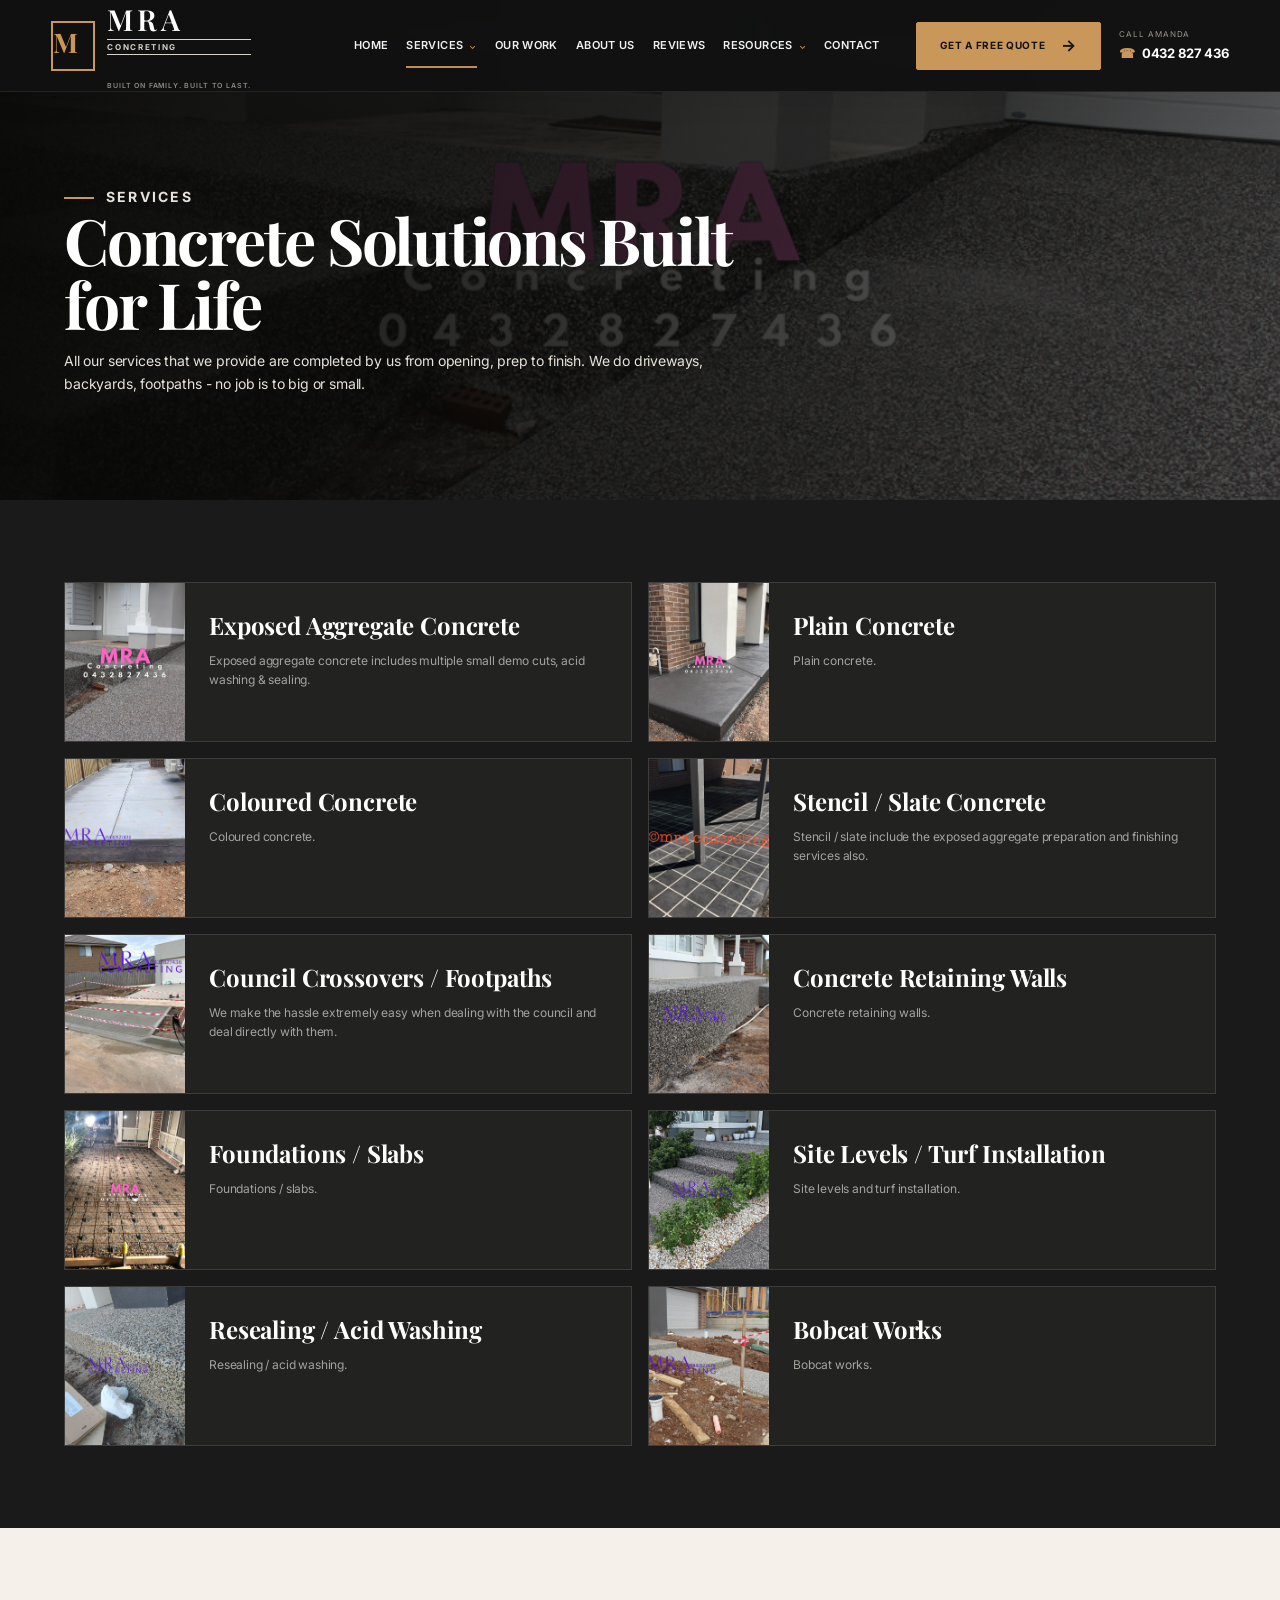
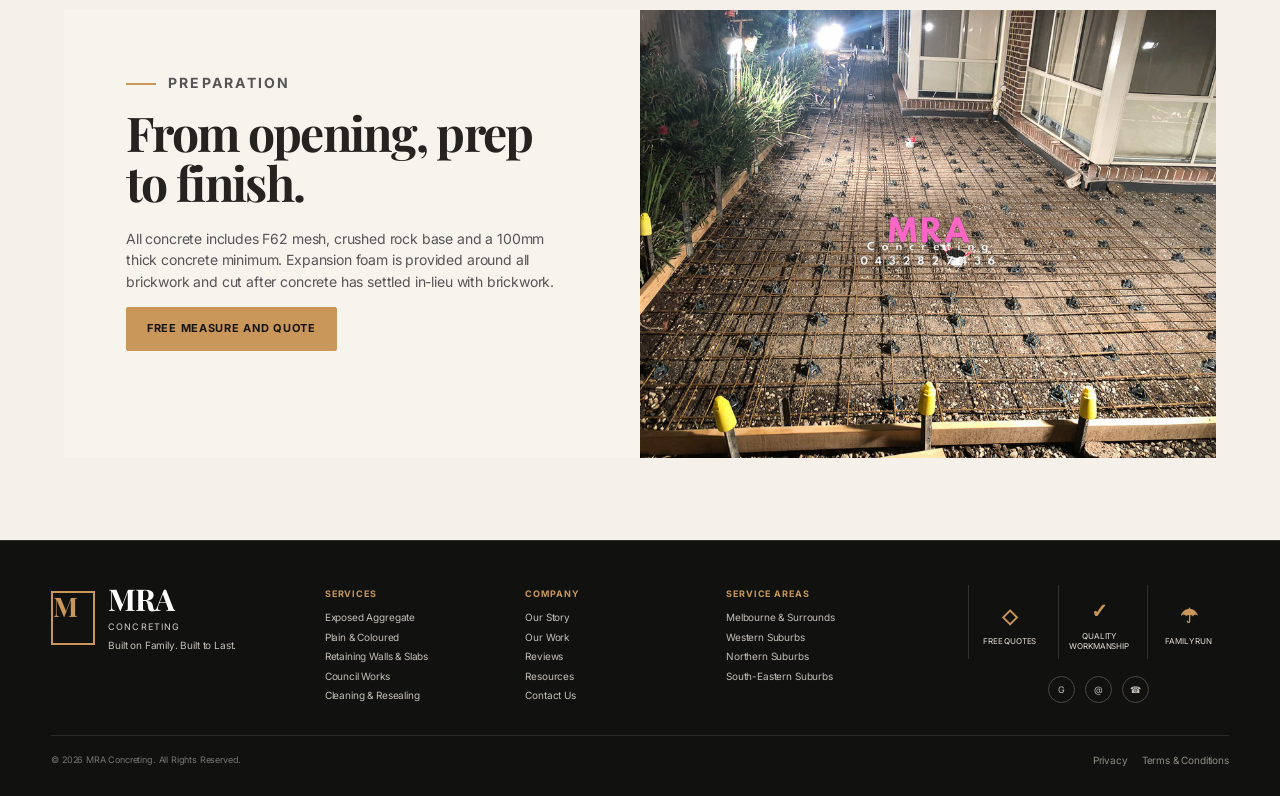
<file: services.html>
<!doctype html><html lang="en-AU"><head><meta charset="UTF-8"><meta name="viewport" content="width=device-width,initial-scale=1"><title>Concrete Services Melbourne | MRA Concreting</title><meta name="description" content="MRA Concreting provides exposed aggregate, plain and coloured concrete, stencil and slate concrete, retaining walls, council crossovers, slabs, acid washing and more across Melbourne."><meta name="robots" content="index,follow,max-image-preview:large,max-snippet:-1,max-video-preview:-1"><link rel="canonical" href="https://somilror200.github.io/mra-concreting-website/services.html"><meta property="og:locale" content="en_AU"><meta property="og:type" content="website"><meta property="og:site_name" content="MRA Concreting"><meta property="og:title" content="Concrete Services Melbourne | MRA Concreting"><meta property="og:description" content="Residential concrete services across Melbourne, from preparation through to finish."><meta property="og:url" content="https://somilror200.github.io/mra-concreting-website/services.html"><meta property="og:image" content="https://somilror200.github.io/mra-concreting-website/assets/img-45.jpg"><meta name="twitter:card" content="summary_large_image"><meta name="twitter:title" content="Concrete Services Melbourne | MRA Concreting"><meta name="twitter:description" content="Exposed aggregate, plain and coloured concrete, council works, slabs, retaining walls and more."><meta name="twitter:image" content="https://somilror200.github.io/mra-concreting-website/assets/img-45.jpg"><meta name="theme-color" content="#111211"><link rel="preconnect" href="https://fonts.googleapis.com"><link rel="preconnect" href="https://fonts.gstatic.com" crossorigin><link href="https://fonts.googleapis.com/css2?family=Open+Sans:wght@400;600;700;800&family=Oswald:wght@400;500;600;700&display=swap" rel="stylesheet"><link rel="stylesheet" href="styles.css"><script type="application/ld+json">{"@context":"https://schema.org","@graph":[{"@type":"Service","@id":"https://somilror200.github.io/mra-concreting-website/services.html#service","name":"Concrete Services in Melbourne","provider":{"@id":"https://somilror200.github.io/mra-concreting-website/#business"},"areaServed":{"@type":"City","name":"Melbourne"},"serviceType":["Exposed Aggregate Concrete","Plain Concrete","Coloured Concrete","Stencil Concrete","Slate Concrete","Council Crossovers and Footpaths","Concrete Retaining Walls","Foundations and Slabs","Resealing and Acid Washing","Bobcat Works","Site Levels and Turf Installation"],"url":"https://somilror200.github.io/mra-concreting-website/services.html"},{"@type":"BreadcrumbList","itemListElement":[{"@type":"ListItem","position":1,"name":"Home","item":"https://somilror200.github.io/mra-concreting-website/"},{"@type":"ListItem","position":2,"name":"Services","item":"https://somilror200.github.io/mra-concreting-website/services.html"}]}]}</script></head><body><div id="site-header"></div><main><section class="page-hero" style="--hero-image:url('assets/img-45.jpg')"><div class="inner"><p class="kicker">Services</p><h1>Concrete Solutions Built for Life</h1><p>All our services that we provide are completed by us from opening, prep to finish. We do driveways, backyards, footpaths - no job is to big or small.</p></div></section><section class="section dark texture"><div class="section-inner"><div class="service-list"><article class="service-row"><img src="assets/img-45.jpg" alt="Exposed aggregate concrete project in Melbourne" loading="lazy"><div><h3>Exposed Aggregate Concrete</h3><p>Exposed aggregate concrete includes multiple small demo cuts, acid washing &amp; sealing.</p></div></article><article class="service-row"><img src="assets/img-14.jpg" alt="Plain concrete work by MRA Concreting" loading="lazy"><div><h3>Plain Concrete</h3><p>Plain concrete.</p></div></article><article class="service-row"><img src="assets/img-12.jpg" alt="Coloured concrete project by MRA Concreting" loading="lazy"><div><h3>Coloured Concrete</h3><p>Coloured concrete.</p></div></article><article class="service-row"><img src="assets/img-65.png" alt="Stencil and slate concrete finish" loading="lazy"><div><h3>Stencil / Slate Concrete</h3><p>Stencil / slate include the exposed aggregate preparation and finishing services also.</p></div></article><article class="service-row"><img src="assets/img-70.jpg" alt="Council crossover and footpath concrete works" loading="lazy"><div><h3>Council Crossovers / Footpaths</h3><p>We make the hassle extremely easy when dealing with the council and deal directly with them.</p></div></article><article class="service-row"><img src="assets/img-55.jpg" alt="Concrete retaining wall project" loading="lazy"><div><h3>Concrete Retaining Walls</h3><p>Concrete retaining walls.</p></div></article><article class="service-row"><img src="assets/img-76.jpg" alt="Concrete foundation and slab preparation" loading="lazy"><div><h3>Foundations / Slabs</h3><p>Foundations / slabs.</p></div></article><article class="service-row"><img src="assets/img-75.jpg" alt="Site levels and turf installation project" loading="lazy"><div><h3>Site Levels / Turf Installation</h3><p>Site levels and turf installation.</p></div></article><article class="service-row"><img src="assets/img-39.jpg" alt="Concrete resealing and acid washing finish" loading="lazy"><div><h3>Resealing / Acid Washing</h3><p>Resealing / acid washing.</p></div></article><article class="service-row"><img src="assets/img-48.jpg" alt="Bobcat and site preparation works" loading="lazy"><div><h3>Bobcat Works</h3><p>Bobcat works.</p></div></article></div></div></section><section class="section"><div class="spec-panel"><div class="spec-copy"><p class="kicker">Preparation</p><h2>From opening, prep to finish.</h2><p>All concrete includes F62 mesh, crushed rock base and a 100mm thick concrete minimum. Expansion foam is provided around all brickwork and cut after concrete has settled in-lieu with brickwork.</p><a class="button gold" href="contact.html">Free measure and quote</a></div><div class="spec-image"><img src="assets/img-76.jpg" alt="Concrete preparation with F62 mesh" loading="lazy"></div></div></section></main><div id="site-footer"></div><script src="script.js"></script></body></html>
</file>
<file: styles.css>
:root{--black:#0d0e0d;--charcoal:#151615;--card:#1d1e1c;--gold:#bd8648;--gold2:#d0a15f;--green:#4b742f;--paper:#f5f4f0;--white:#fff;--text:#242522;--muted:#8d9089;--line:rgba(255,255,255,.12);--max:1180px;--head:'Oswald',sans-serif;--body:'Open Sans',sans-serif}*{box-sizing:border-box}html{scroll-behavior:smooth}body{margin:0;background:var(--paper);color:var(--text);font-family:var(--body);line-height:1.55}body.menu-open{overflow:hidden}a{color:inherit;text-decoration:none}img{display:block;width:100%;height:100%;object-fit:cover}button,input,textarea{font:inherit}.skip{position:fixed;left:12px;top:-100px;z-index:999;background:#fff;color:#111;padding:10px}.skip:focus{top:12px}.site-header{height:78px;position:fixed;inset:0 0 auto;z-index:50;display:flex;align-items:center;gap:30px;padding:0 max(3vw,22px);background:rgba(13,14,13,.97);color:#fff;border-bottom:1px solid rgba(255,255,255,.09);transition:.25s}.home .site-header:not(.scrolled){background:linear-gradient(#0b0c0bd9,#0b0c0b33);border-color:rgba(255,255,255,.18)}.brand{width:82px;color:var(--gold2);text-align:center;line-height:.8;flex:none}.brand span{display:block;font:600 33px/1 var(--head);letter-spacing:.05em}.brand small{display:block;font:700 9px/1.1 var(--body);letter-spacing:.13em;margin-top:5px}.brand small:before,.brand small:after{content:'';display:block;height:1px;background:currentColor;margin:3px 0}.site-nav{margin-left:auto;display:flex;align-items:center;gap:clamp(13px,1.55vw,25px)}.site-nav a{font-size:12px;white-space:nowrap;opacity:.86;padding:28px 0 24px;border-bottom:2px solid transparent}.site-nav a:hover,.site-nav a.active{color:var(--gold2);opacity:1;border-color:var(--gold)}.button{display:inline-flex;align-items:center;justify-content:center;min-height:44px;padding:0 20px;border:1px solid var(--green);background:var(--green);color:#fff;font-size:11px;font-weight:800;letter-spacing:.06em;text-transform:uppercase;cursor:pointer;transition:.2s}.button:hover{filter:brightness(1.08);transform:translateY(-1px)}.button.gold{background:var(--gold);border-color:var(--gold)}.button.outline{background:transparent;border-color:rgba(255,255,255,.7)}.button.outline.dark-outline{color:#171817;border-color:#171817}.header-cta{white-space:nowrap}.menu{display:none;margin-left:auto;border:0;background:none;padding:8px}.menu i{display:block;width:26px;height:1px;background:#fff;margin:7px}.hero{position:relative;min-height:650px;color:#fff;background:#111;overflow:hidden}.hero:before{content:'';position:absolute;inset:0;background:var(--hero-image) center/cover no-repeat;filter:saturate(.72)}.hero:after{content:'';position:absolute;inset:0;background:linear-gradient(90deg,rgba(5,5,5,.94) 0,rgba(5,5,5,.73) 38%,rgba(5,5,5,.12) 76%),linear-gradient(0deg,rgba(0,0,0,.56),transparent 45%)}.hero-copy{position:relative;z-index:2;width:min(650px,88vw);padding:155px 0 125px;margin-left:max(5vw,28px)}.eyebrow,.kicker{margin:0 0 14px;color:var(--gold2);font-size:12px;font-weight:800;letter-spacing:.11em;text-transform:uppercase}.eyebrow:before,.kicker:before{content:'';display:inline-block;width:30px;height:2px;background:var(--gold);vertical-align:middle;margin-right:12px}.hero h1,.page-hero h1,h2,h3{font-family:var(--head);text-transform:uppercase}.hero h1{font-size:clamp(48px,5.7vw,78px);line-height:.98;letter-spacing:.005em;margin:0 0 18px;max-width:620px}.hero .subhead{color:var(--gold2);font-weight:700;font-size:17px;margin:0 0 9px}.hero .lead{max-width:540px;color:#ddd;font-size:15px;margin:0 0 27px}.actions{display:flex;gap:13px;flex-wrap:wrap}.trust-strip{background:#171817;color:#fff;display:grid;grid-template-columns:repeat(4,1fr);border-top:1px solid var(--line)}.trust-item{display:grid;grid-template-columns:48px 1fr;gap:12px;padding:23px 28px;border-right:1px solid var(--line);align-items:center}.trust-item:last-child{border:0}.trust-icon{width:42px;height:42px;border:1px solid #9f7847;color:var(--gold2);display:grid;place-items:center;border-radius:50%;font:700 16px var(--head)}.trust-item strong{display:block;font:600 15px var(--head);text-transform:uppercase}.trust-item span{display:block;font-size:11px;color:#a4a59f;margin-top:2px}.section{padding:86px max(5vw,24px)}.section-inner{max-width:var(--max);margin:auto}.split{display:grid;grid-template-columns:.8fr 1.2fr;gap:64px;align-items:center}.split.reverse{grid-template-columns:1.2fr .8fr}.split h2,.section-title h2,.cta-band h2{font-size:clamp(34px,4vw,52px);line-height:1.04;margin:0 0 20px}.split p{font-size:14px;color:#555851}.gold-text{color:#a66f33;font-weight:700}.image-frame{height:430px;overflow:hidden}.dark{background:var(--black);color:#fff}.texture{background-color:#181918;background-image:linear-gradient(135deg,rgba(255,255,255,.015) 25%,transparent 25%),linear-gradient(315deg,rgba(255,255,255,.015) 25%,transparent 25%);background-size:8px 8px}.section-title{text-align:center;max-width:760px;margin:0 auto 38px}.section-title.left{text-align:left;margin-left:0}.section-title h2{margin-bottom:12px}.section-title p{margin:0;color:#a3a69f;font-size:14px}.service-cards{display:grid;grid-template-columns:repeat(5,1fr);gap:10px}.service-card{min-height:190px;padding:24px 18px;border:1px solid rgba(255,255,255,.11);background:#1b1c1b;text-align:center;display:flex;flex-direction:column;align-items:center;justify-content:center;transition:.2s}.service-card:hover{border-color:#775a37;background:#222320;transform:translateY(-2px)}.service-number{font:500 27px var(--head);color:var(--gold);margin-bottom:18px}.service-card h3{font-size:16px;line-height:1.15;margin:0;color:#fff}.service-card p{font-size:11px;color:#9d9f99;margin:9px 0 0}.center-action{text-align:center;margin-top:30px}.experience-band{position:relative;min-height:260px;color:#fff;display:flex;align-items:center;background:#111;overflow:hidden}.experience-band:before{content:'';position:absolute;inset:0;background:var(--band-image) center/cover no-repeat;filter:brightness(.46) saturate(.7)}.experience-inner{position:relative;z-index:2;width:min(var(--max),90vw);margin:auto;display:grid;grid-template-columns:160px 1fr auto;gap:35px;align-items:center}.years-badge{width:138px;height:138px;border:4px solid var(--gold2);outline:1px solid rgba(255,255,255,.7);outline-offset:-10px;border-radius:50%;background:#8f612e;display:flex;flex-direction:column;align-items:center;justify-content:center;text-align:center}.years-badge strong{font:600 39px/1 var(--head)}.years-badge span{font-size:11px;text-transform:uppercase;line-height:1.2;margin-top:4px}.experience-band h2{font-size:34px;margin:0 0 5px}.experience-band p{margin:0;color:#ddd;font-size:13px}.project-grid{display:grid;grid-template-columns:repeat(4,1fr);gap:8px}.project-grid figure{margin:0;height:220px;position:relative;overflow:hidden;background:#222}.project-grid figure.wide{grid-column:span 2}.project-grid figcaption{position:absolute;left:0;bottom:0;background:rgba(12,13,12,.9);color:#fff;padding:8px 11px;font-size:10px;text-transform:uppercase;letter-spacing:.05em}.project-grid img{transition:.45s}.project-grid figure:hover img{transform:scale(1.035)}.cta-band{background:var(--gold);color:#fff;text-align:center;padding:48px 24px}.cta-band h2{margin-bottom:8px}.cta-band p{margin:0 0 22px;font-size:13px}.page-hero{position:relative;min-height:390px;padding:155px max(5vw,24px) 65px;color:#fff;background:#111;overflow:hidden}.page-hero:before{content:'';position:absolute;inset:0;background:var(--hero-image) center/cover no-repeat;filter:brightness(.58) saturate(.68)}.page-hero:after{content:'';position:absolute;inset:0;background:linear-gradient(90deg,rgba(7,7,7,.94),rgba(7,7,7,.42) 65%,rgba(7,7,7,.15))}.page-hero .inner{position:relative;z-index:2;max-width:var(--max);margin:auto}.page-hero h1{font-size:clamp(44px,5vw,70px);line-height:1;margin:0 0 13px;max-width:650px}.page-hero p{max-width:600px;color:#dededb;margin:0}.service-list{display:grid;grid-template-columns:repeat(2,1fr);gap:10px}.service-row{display:grid;grid-template-columns:120px 1fr;min-height:135px;background:#1a1b1a;border:1px solid var(--line)}.service-row img{min-height:135px}.service-row div{padding:20px}.service-row h3{font-size:20px;margin:0 0 8px}.service-row p{font-size:12px;color:#a2a49e;margin:0}.spec-panel{max-width:var(--max);margin:auto;display:grid;grid-template-columns:1fr 1fr;gap:0;background:#fff}.spec-copy{padding:55px}.spec-copy h2{font-size:38px;margin:0 0 20px}.spec-copy p{font-size:14px;color:#555}.spec-image{min-height:430px}.facts{display:grid;grid-template-columns:repeat(4,1fr);gap:10px;margin-top:35px}.fact{border:1px solid #3c3d3a;background:#191a19;padding:22px;text-align:center}.fact strong{display:block;color:var(--gold2);font:600 26px var(--head)}.fact span{display:block;color:#aaa;font-size:11px;margin-top:6px;text-transform:uppercase}.process{display:grid;grid-template-columns:repeat(4,1fr);gap:0;margin-top:25px}.process div{padding:24px;border:1px solid #363835;border-right:0}.process div:last-child{border-right:1px solid #363835}.process span{color:var(--gold);font:500 25px var(--head)}.process h3{font-size:18px;margin:8px 0 4px}.process p{font-size:11px;color:#9d9f99;margin:0}.filters{display:flex;justify-content:center;gap:8px;flex-wrap:wrap;margin:0 0 28px}.filters button{border:1px solid #3a3b38;background:transparent;color:#aeb0aa;padding:9px 13px;font-size:10px;text-transform:uppercase;letter-spacing:.05em;cursor:pointer}.filters button.active,.filters button:hover{background:var(--gold);border-color:var(--gold);color:#111}.filterable.hidden{display:none}.coverage{display:grid;grid-template-columns:1fr 1fr;gap:18px}.coverage article{background:#191a19;border:1px solid var(--line);padding:35px}.coverage h2{font-size:34px;margin:0 0 15px}.coverage p{color:#a1a39c;font-size:13px}.about-grid{display:grid;grid-template-columns:1fr 1fr;gap:18px}.about-grid .copy{background:#fff;padding:50px}.about-grid .copy h2{font-size:40px;margin:0 0 20px}.about-grid .copy p{color:#555;font-size:14px}.about-grid .photo{min-height:500px}.faq-list{max-width:850px;margin:auto}.faq-list details{background:#191a19;border:1px solid #343633;margin-bottom:10px;color:#fff}.faq-list summary{cursor:pointer;list-style:none;padding:20px 24px;font-weight:700;font-size:14px}.faq-list summary::-webkit-details-marker{display:none}.faq-list summary:after{content:'+';float:right;color:var(--gold);font-size:20px}.faq-list details[open] summary:after{content:'–'}.faq-list details p{padding:0 24px 22px;margin:0;color:#a8aaa3;font-size:13px}.contact-layout{display:grid;grid-template-columns:.78fr 1.22fr;gap:45px}.contact-info{background:#171817;color:#fff;padding:42px}.contact-info h2{font-size:38px;margin:0 0 20px}.contact-info p{font-size:13px;color:#aaa}.contact-line{display:block;border-top:1px solid #343633;padding:16px 0;color:#fff}.contact-line small{display:block;color:var(--gold2);text-transform:uppercase;font-size:9px;letter-spacing:.1em}.contact-form{background:#fff;padding:42px;border:1px solid #ddd}.contact-form h2{font-size:34px;margin:0 0 22px}.field{display:block;margin-bottom:17px;font-size:10px;text-transform:uppercase;letter-spacing:.08em;font-weight:700}.field input,.field textarea{display:block;width:100%;padding:13px;margin-top:7px;border:1px solid #c9c9c5;background:#fafaf8;outline:none}.field input:focus,.field textarea:focus{border-color:var(--gold)}.field-row{display:grid;grid-template-columns:1fr 1fr;gap:14px}.not-found{min-height:100vh;display:flex;align-items:center;justify-content:center;text-align:center;color:#fff;position:relative;background:#111;padding:120px 24px}.not-found:before{content:'';position:absolute;inset:0;background:url('assets/img-45.jpg') center/cover;filter:brightness(.34)}.not-found-inner{position:relative;z-index:2}.not-found strong{display:block;font:600 clamp(110px,20vw,230px)/.8 var(--head)}.not-found h1{font:500 31px var(--head);text-transform:uppercase;margin:20px 0}.site-footer{background:#101110;color:#9b9d97;border-top:1px solid #2c2d2a;padding:45px max(5vw,24px) 75px}.footer-inner{max-width:var(--max);margin:auto;display:grid;grid-template-columns:180px 1fr 1fr 1fr;gap:40px}.site-footer h4{font:600 14px var(--head);color:#fff;text-transform:uppercase;margin:0 0 12px}.site-footer a,.site-footer p{font-size:11px;display:block;margin:5px 0}.footer-bottom{max-width:var(--max);margin:28px auto 0;padding-top:18px;border-top:1px solid #2e302d;font-size:10px}.mobile-call{display:none}.reveal{opacity:0;transform:translateY(18px);transition:.6s}.reveal.visible{opacity:1;transform:none}@media(max-width:1100px){.site-nav{display:none}.menu{display:block}.header-cta{display:none}.site-nav.open{display:flex;position:fixed;z-index:60;inset:78px 0 0;background:#111;flex-direction:column;align-items:flex-start;padding:25px}.site-nav.open a{font:500 25px var(--head);padding:10px;border:0}.service-cards{grid-template-columns:repeat(3,1fr)}.project-grid{grid-template-columns:repeat(3,1fr)}.trust-strip{grid-template-columns:repeat(2,1fr)}.trust-item:nth-child(2){border-right:0}.footer-inner{grid-template-columns:1fr 1fr}}@media(max-width:760px){.site-header{height:70px;padding:0 18px}.site-nav.open{inset:70px 0 0}.brand span{font-size:28px}.hero{min-height:710px}.hero-copy{padding:135px 0 115px;margin-left:24px;width:calc(100% - 48px)}.hero h1{font-size:48px}.hero:after{background:linear-gradient(90deg,rgba(5,5,5,.91),rgba(5,5,5,.35)),linear-gradient(0deg,rgba(0,0,0,.75),transparent 50%)}.trust-strip{grid-template-columns:1fr 1fr}.trust-item{grid-template-columns:36px 1fr;padding:17px 14px}.trust-icon{width:34px;height:34px;font-size:13px}.trust-item strong{font-size:13px}.trust-item span{font-size:9px}.section{padding:65px 20px}.split,.split.reverse,.spec-panel,.about-grid,.contact-layout{grid-template-columns:1fr}.split{gap:30px}.image-frame{height:330px}.service-cards{grid-template-columns:1fr 1fr;gap:7px}.service-card{min-height:150px;padding:18px 12px}.service-number{font-size:22px;margin-bottom:10px}.service-card h3{font-size:14px}.experience-inner{grid-template-columns:1fr;text-align:center;padding:35px 0}.years-badge{margin:auto}.experience-inner .actions{justify-content:center}.project-grid{grid-template-columns:1fr 1fr}.project-grid figure,.project-grid figure.wide{grid-column:auto;height:170px}.page-hero{min-height:330px;padding:135px 20px 55px}.service-list,.coverage{grid-template-columns:1fr}.service-row{grid-template-columns:105px 1fr}.facts,.process{grid-template-columns:1fr 1fr}.process div:nth-child(2){border-right:1px solid #363835}.spec-copy{padding:35px 25px}.spec-image{min-height:310px}.about-grid .copy{padding:35px 24px}.about-grid .photo{min-height:350px}.field-row{grid-template-columns:1fr}.contact-info,.contact-form{padding:28px 22px}.footer-inner{grid-template-columns:1fr 1fr;gap:25px}.mobile-call{position:fixed;display:flex;z-index:70;left:0;right:0;bottom:0;background:var(--green);color:#fff;justify-content:space-between;padding:14px 18px;text-transform:uppercase;font-size:11px;font-weight:800}.site-footer{padding-bottom:100px}}@media(max-width:480px){.hero h1{font-size:42px}.trust-strip{grid-template-columns:1fr}.trust-item{border-right:0;border-bottom:1px solid var(--line)}.service-cards,.project-grid,.facts,.process,.footer-inner{grid-template-columns:1fr}.project-grid figure,.project-grid figure.wide{height:230px}.process div{border-right:1px solid #363835}.footer-inner{gap:18px}}@media(prefers-reduced-motion:reduce){*{scroll-behavior:auto!important}.reveal{opacity:1;transform:none;transition:none}}
</file>
<file: mra-redesign.css>
@import url('https://fonts.googleapis.com/css2?family=Inter:wght@400;500;600;700&family=Playfair+Display:ital,wght@0,600;0,700;1,500;1,600&display=swap');

:root{
  --mra-charcoal:#1a1a1a;
  --mra-charcoal-2:#101110;
  --mra-charcoal-3:#242321;
  --mra-gold:#c9975a;
  --mra-gold-dark:#a8753d;
  --mra-cream:#f5f1ea;
  --mra-cream-2:#ebe4d9;
  --mra-white:#ffffff;
  --mra-ink:#25231f;
  --mra-muted:#777168;
  --mra-line:rgba(35,31,26,.16);
  --mra-line-dark:rgba(255,255,255,.13);
  --mra-serif:'Playfair Display',Georgia,serif;
  --mra-sans:'Inter','Open Sans',Arial,sans-serif;
  --mra-max:1460px;
  --mra-shadow:0 18px 50px rgba(20,17,13,.13);
}

html{scroll-behavior:smooth}
body{font-family:var(--mra-sans);background:var(--mra-cream);color:var(--mra-ink);letter-spacing:-.01em}
body.menu-open{overflow:hidden}
img{border-radius:0}

/* Shared typography */
.hero h1,.page-hero h1,.mra-display,.mra-section-heading,.mra-story h2,.mra-feature-copy h2,.mra-testimonials h2,.mra-footer-logo strong,
.section h2,.section-title h2,.split h2,.spec-copy h2,.about-grid .copy h2,.contact-info h2,.contact-form h2,.coverage h2{
  font-family:var(--mra-serif)!important;
  text-transform:none!important;
  letter-spacing:-.035em!important;
}

.kicker,.eyebrow,.mra-kicker{font-family:var(--mra-sans);text-transform:uppercase;letter-spacing:.16em;font-weight:700;color:var(--mra-gold)}
.button,.mra-btn{border-radius:2px!important;font-family:var(--mra-sans);font-weight:700;letter-spacing:.065em;text-transform:uppercase;transition:transform .2s ease,background .2s ease,border-color .2s ease,color .2s ease,box-shadow .2s ease}
.button:hover,.mra-btn:hover{transform:translateY(-2px);filter:none}

/* Header */
.site-header{
  position:fixed!important;top:0;left:0;right:0;z-index:80;
  min-height:92px!important;height:92px!important;
  padding:0 clamp(24px,4vw,66px)!important;
  display:flex;align-items:center;gap:30px;
  background:rgba(16,17,16,.97)!important;color:#fff;
  border-bottom:1px solid rgba(255,255,255,.08)!important;
  box-shadow:0 8px 30px rgba(0,0,0,.08);
  backdrop-filter:blur(10px);
}
.home .site-header:not(.scrolled){background:linear-gradient(180deg,rgba(11,12,11,.97),rgba(11,12,11,.79))!important;box-shadow:none}
.site-header.scrolled{height:82px!important;min-height:82px!important;background:rgba(15,16,15,.985)!important}
.brand{width:auto!important;min-width:168px;color:#fff!important;text-align:left!important;display:flex!important;align-items:center!important;gap:12px!important;line-height:1!important}
.brand-mark{width:44px;height:50px;border:2px solid var(--mra-gold);display:grid;place-items:center;position:relative;flex:0 0 44px}
.brand-mark:before{content:'M';font:700 27px/1 var(--mra-serif);color:var(--mra-gold)}
.brand-copy{display:flex;flex-direction:column;gap:4px}
.brand-copy strong{font:600 29px/.92 var(--mra-serif);letter-spacing:.13em;color:#fff}
.brand-copy small{font:700 8px/1 var(--mra-sans);letter-spacing:.21em;color:#d7d2ca}
.brand-copy em{font:600 7px/1.2 var(--mra-sans);font-style:normal;letter-spacing:.12em;color:#8f8b85}
.site-nav{margin-left:auto;display:flex!important;align-items:center;gap:clamp(12px,1.4vw,24px)!important;height:100%}
.site-nav>a,.nav-drop>button{height:100%;display:flex;align-items:center;border:0;background:none;color:#fff;font:600 11px/1 var(--mra-sans);letter-spacing:.035em;text-transform:uppercase;white-space:nowrap;padding:0;cursor:pointer;position:relative;opacity:.94}
.site-nav>a:after,.nav-drop>button:after{content:'';position:absolute;left:0;right:0;bottom:23px;height:2px;background:var(--mra-gold);transform:scaleX(0);transform-origin:left;transition:transform .2s ease}
.site-nav>a:hover:after,.site-nav>a.active:after,.nav-drop>button:hover:after,.nav-drop.active>button:after{transform:scaleX(1)}
.site-nav>a:hover,.site-nav>a.active,.nav-drop>button:hover{color:#fff;border:0!important}
.nav-drop{height:100%;position:relative;display:flex;align-items:center}
.nav-drop>button span{font-size:9px;margin-left:6px;color:var(--mra-gold)}
.nav-drop-menu{position:absolute;top:76px;left:-22px;width:260px;padding:12px;background:#171817;border:1px solid rgba(255,255,255,.12);box-shadow:0 18px 44px rgba(0,0,0,.28);opacity:0;visibility:hidden;transform:translateY(8px);transition:.18s}
.nav-drop:hover .nav-drop-menu,.nav-drop.open .nav-drop-menu{opacity:1;visibility:visible;transform:none}
.nav-drop-menu a{display:block;padding:11px 12px;color:#d7d3cc;font-size:11px;border-bottom:1px solid rgba(255,255,255,.07)}
.nav-drop-menu a:last-child{border:0}.nav-drop-menu a:hover{color:var(--mra-gold);background:rgba(255,255,255,.035)}
.header-actions{display:flex;align-items:center;gap:18px;margin-left:6px}
.header-quote{min-height:44px;padding:0 20px;background:var(--mra-gold)!important;border-color:var(--mra-gold)!important;color:#15130f!important;font-size:10px}
.header-phone{display:flex;flex-direction:column;gap:2px;color:#fff;white-space:nowrap}.header-phone small{font-size:8px;letter-spacing:.12em;text-transform:uppercase;color:#99948d}.header-phone strong{font-size:13px}.header-phone strong:before{content:'☎';color:var(--mra-gold);margin-right:7px}
.menu{display:none!important;margin-left:auto;border:0;background:transparent;padding:10px}.menu i{display:block;width:28px;height:1px;background:#fff;margin:7px 0}

/* Homepage hero */
.home .hero{
  min-height:720px!important;
  background:#111!important;
  position:relative;overflow:hidden;color:#fff;
}
.home .hero:before{content:'';position:absolute;inset:0;background:var(--hero-image) center 58%/cover no-repeat!important;filter:saturate(.74) brightness(.76) contrast(1.05)!important;transform:scale(1.01)}
.home .hero:after{content:'';position:absolute;inset:0;background:linear-gradient(90deg,rgba(8,8,7,.96) 0%,rgba(8,8,7,.85) 33%,rgba(8,8,7,.40) 58%,rgba(8,8,7,.11) 78%),linear-gradient(0deg,rgba(0,0,0,.42),transparent 45%)!important}
.mra-hero-inner{position:relative;z-index:2;width:min(var(--mra-max),92vw);margin:0 auto;min-height:720px;padding:172px 0 84px;display:flex;align-items:center}
.mra-hero-copy{max-width:670px}
.mra-hero-copy .mra-script{font:500 italic clamp(18px,1.55vw,24px)/1.2 var(--mra-serif);color:var(--mra-gold);margin:0 0 12px}
.mra-hero-copy h1{font:700 clamp(58px,5.9vw,90px)/.96 var(--mra-serif)!important;letter-spacing:-.045em!important;margin:0 0 20px;max-width:660px;text-transform:none!important}
.mra-hero-rule{width:58px;height:2px;background:var(--mra-gold);margin:0 0 20px}
.mra-hero-copy .lead{font:400 15px/1.68 var(--mra-sans);color:#ece8e1;max-width:510px;margin:0 0 28px!important}
.mra-hero-actions{display:flex;gap:14px;flex-wrap:wrap}.mra-btn{min-height:48px;padding:0 23px;display:inline-flex;align-items:center;justify-content:center;border:1px solid var(--mra-gold);background:var(--mra-gold);color:#171511;font-size:10px}.mra-btn:after{content:'→';font-size:16px;margin-left:16px}.mra-btn.outline{background:transparent;color:#fff;border-color:rgba(255,255,255,.7)}.mra-btn.outline:hover{background:#fff;color:#111;border-color:#fff}.mra-btn:hover{background:#d5a566;border-color:#d5a566}

/* Difference strip */
.mra-difference{background:var(--mra-cream);padding:28px clamp(22px,4vw,60px) 22px;border-bottom:1px solid #ddd4c8}
.mra-difference .mra-section-label{text-align:center;font:600 18px/1 var(--mra-serif);letter-spacing:.03em;text-transform:uppercase;margin:0 0 20px;color:#2a2825}
.mra-difference-grid{max-width:var(--mra-max);margin:auto;display:grid;grid-template-columns:repeat(5,1fr);border-top:1px solid #d8d0c6;border-bottom:1px solid #d8d0c6}
.mra-difference-item{min-height:190px;padding:24px 22px;text-align:center;border-right:1px solid #d8d0c6;display:flex;flex-direction:column;align-items:center}.mra-difference-item:last-child{border-right:0}
.mra-difference-icon{width:54px;height:54px;border:1px solid var(--mra-gold);border-radius:50%;display:grid;place-items:center;color:var(--mra-gold);font:700 21px/1 var(--mra-serif);margin-bottom:13px}.mra-difference-item:nth-child(1) .mra-difference-icon:before{content:'♡'}.mra-difference-item:nth-child(2) .mra-difference-icon:before{content:'✓'}.mra-difference-item:nth-child(3) .mra-difference-icon:before{content:'III'}.mra-difference-item:nth-child(4) .mra-difference-icon:before{content:'◆'}.mra-difference-item:nth-child(5) .mra-difference-icon:before{content:'◷'}
.mra-difference-item strong{font-size:12px;line-height:1.25;text-transform:uppercase;max-width:170px}.mra-difference-item p{font-size:11px;line-height:1.55;color:#5c574f;max-width:170px;margin:9px auto 0}

/* Story */
.mra-story{display:grid;grid-template-columns:minmax(380px,.78fr) 1.22fr;min-height:510px;background:var(--mra-charcoal);color:#fff}
.mra-story-copy{padding:58px clamp(34px,5vw,82px);display:flex;flex-direction:column;justify-content:center}.mra-story-copy .mra-kicker{font-size:10px;margin:0 0 10px}.mra-story-copy h2{font-size:clamp(38px,3.6vw,56px);line-height:1.02;margin:0 0 18px;max-width:480px}.mra-story-copy .rule{width:50px;height:2px;background:var(--mra-gold);margin:0 0 18px}.mra-story-copy p{font-size:12px;line-height:1.7;color:#d5d0c9;max-width:510px;margin:0 0 10px}.mra-story-copy .mra-btn{align-self:flex-start;margin-top:14px}
.mra-story-collage{display:grid;grid-template-columns:.72fr 1fr;grid-template-rows:1fr 1fr;min-height:510px;position:relative}.mra-story-collage figure{margin:0;overflow:hidden;position:relative}.mra-story-collage figure:nth-child(1){grid-column:1;grid-row:1}.mra-story-collage figure:nth-child(2){grid-column:1;grid-row:2}.mra-story-collage figure:nth-child(3){grid-column:2;grid-row:1/3}.mra-story-collage img{width:100%;height:100%;object-fit:cover;filter:saturate(.76) contrast(1.02)}
.mra-story-quote{position:absolute;left:0;right:0;bottom:0;padding:18px 28px;background:linear-gradient(90deg,rgba(17,17,16,.96),rgba(17,17,16,.7));font:500 italic 19px/1.35 var(--mra-serif);color:#fff}.mra-story-quote strong{color:var(--mra-gold);font-weight:600}

/* Services */
.mra-services{padding:54px clamp(22px,4vw,58px) 48px;background:var(--mra-cream)}
.mra-services-inner{max-width:var(--mra-max);margin:auto}.mra-services .mra-section-heading{text-align:center;font-size:28px;line-height:1;margin:0 0 22px;text-transform:uppercase!important;letter-spacing:.01em!important}
.mra-service-grid{display:grid;grid-template-columns:repeat(5,1fr);gap:16px}
.mra-service-card{display:flex;flex-direction:column;background:#f8f5ef;border:1px solid #d8d0c6;min-height:330px;box-shadow:0 7px 20px rgba(38,31,23,.04);transition:transform .2s ease,box-shadow .2s ease}.mra-service-card:hover{transform:translateY(-4px);box-shadow:var(--mra-shadow)}
.mra-service-image{height:150px;overflow:hidden;position:relative}.mra-service-image img{width:100%;height:100%;object-fit:cover;transition:transform .35s ease}.mra-service-card:hover img{transform:scale(1.035)}
.mra-service-badge{position:absolute;left:14px;bottom:-23px;width:50px;height:50px;border-radius:50%;background:#1d1d1b;border:2px solid var(--mra-gold);display:grid;place-items:center;color:var(--mra-gold);font:700 18px var(--mra-serif)}
.mra-service-content{padding:33px 15px 16px}.mra-service-content h3{font:700 12px/1.25 var(--mra-sans)!important;text-transform:uppercase!important;letter-spacing:0!important;margin:0 0 8px;color:#1f1e1b}.mra-service-content p{font-size:10.5px;line-height:1.55;color:#5e5952;margin:0 0 12px;min-height:48px}.mra-learn{font-size:9px;font-weight:700;text-transform:uppercase;letter-spacing:.08em;color:#2f2c27}.mra-learn:after{content:' →';color:var(--mra-gold)}
.mra-services-action{text-align:center;margin-top:22px}.mra-services-action .mra-btn{min-width:220px}

/* Feature */
.mra-feature{display:grid;grid-template-columns:1.12fr .88fr;min-height:360px;background:#eee8df;border-top:1px solid #d9d0c4;border-bottom:1px solid #d9d0c4}.mra-feature-image{min-height:360px;overflow:hidden}.mra-feature-image img{width:100%;height:100%;object-fit:cover}.mra-feature-side{display:grid;grid-template-columns:1fr .72fr}.mra-feature-copy{padding:43px 34px;display:flex;flex-direction:column;justify-content:center}.mra-feature-copy .mra-kicker{font-size:9px;margin:0 0 8px}.mra-feature-copy h2{font-size:clamp(30px,2.6vw,42px);line-height:1.04;margin:0 0 12px}.mra-feature-copy p{font-size:11px;line-height:1.65;color:#5a554e;margin:0 0 13px}.mra-feature-list{display:flex;flex-direction:column;justify-content:center;padding:30px 26px;border-left:1px solid #d2c9bd}.mra-feature-list span{font-size:9px;line-height:1.35;text-transform:uppercase;letter-spacing:.03em;padding:13px 0;border-bottom:1px solid #d5cdc1}.mra-feature-list span:before{content:'◇';color:var(--mra-gold);margin-right:10px;font-size:15px}.mra-feature-list span:last-child{border:0}

/* Testimonials */
.mra-testimonials{background:#181918;color:#fff;padding:38px clamp(24px,4vw,58px) 26px;text-align:center}.mra-testimonials h2{font-size:24px;line-height:1;margin:0 0 23px;text-transform:uppercase!important;letter-spacing:.035em!important;color:var(--mra-gold)}
.mra-testimonial-grid{max-width:var(--mra-max);margin:auto;display:grid;grid-template-columns:repeat(3,1fr)}
.mra-testimonial{padding:6px 36px 22px;border-right:1px solid rgba(255,255,255,.18)}.mra-testimonial:last-child{border:0}.mra-stars{color:var(--mra-gold);letter-spacing:.12em;font-size:15px;margin-bottom:10px}.mra-testimonial p{font:500 italic 12px/1.65 var(--mra-serif);color:#e4ded6;margin:0 auto 12px;max-width:360px}.mra-testimonial strong{font-size:10px;color:#fff}.mra-testimonial small{display:block;color:#8e8c87;font-size:9px;margin-top:3px;text-transform:uppercase;letter-spacing:.08em}.mra-testimonials .mra-btn{margin-top:10px;background:var(--mra-gold);color:#171511}

/* Shared interior pages */
.page-hero{min-height:500px!important;padding:185px clamp(24px,5vw,72px) 82px!important;background:#111!important}.page-hero:before{filter:brightness(.48) saturate(.72)!important}.page-hero:after{background:linear-gradient(90deg,rgba(8,8,7,.94),rgba(8,8,7,.52) 60%,rgba(8,8,7,.12))!important}.page-hero .inner{max-width:var(--mra-max)!important}.page-hero h1{font-size:clamp(52px,5vw,76px)!important;max-width:760px!important}.page-hero p{font-size:14px;line-height:1.65;max-width:690px!important;color:#e7e2db!important}
.section{padding:82px clamp(24px,5vw,72px)!important}.section-inner{max-width:var(--mra-max)!important}.dark,.texture{background:var(--mra-charcoal)!important}.service-list{gap:16px!important}.service-row{background:#222220!important;border:1px solid rgba(255,255,255,.12)!important;min-height:160px!important}.service-row div{padding:24px!important}.service-row h3{font-family:var(--mra-serif)!important;text-transform:none!important;font-size:24px!important}.service-row p{font-size:12px!important;line-height:1.55!important}.spec-panel{max-width:var(--mra-max)!important;background:#f7f3ed!important}.spec-copy{padding:62px!important}.spec-copy h2{font-size:48px!important;line-height:1.04!important}.about-grid .copy{background:#f7f3ed!important}.contact-info{background:#1b1b1a!important}.contact-form{background:#f7f3ed!important;border-color:#d6cec4!important}.field input,.field textarea{background:#fffdf9!important;border-color:#ccc2b6!important;border-radius:0!important}.facts .fact,.coverage article,.faq-list details{background:#222220!important;border-color:rgba(255,255,255,.12)!important}.project-grid{gap:12px!important}.project-grid figure{height:270px!important}.project-grid figcaption{background:rgba(16,16,15,.88)!important;padding:10px 13px!important}

/* Footer */
.site-footer{background:#111210!important;color:#aaa69f!important;padding:44px clamp(24px,4vw,60px) 28px!important;border-top:1px solid rgba(255,255,255,.12)!important}.mra-footer-inner{max-width:var(--mra-max);margin:auto;display:grid;grid-template-columns:1.15fr .8fr .8fr 1fr 1.25fr;gap:34px}.mra-footer-logo{display:flex;gap:13px;align-items:flex-start}.mra-footer-logo .brand-mark{width:48px;height:54px}.mra-footer-logo strong{display:block;font-size:30px;line-height:.95;letter-spacing:.08em;color:#fff}.mra-footer-logo span{display:block;font-size:9px;color:#d4cec5;letter-spacing:.12em;text-transform:uppercase;margin-top:6px}.mra-footer h4{font:700 9px/1 var(--mra-sans)!important;color:var(--mra-gold)!important;letter-spacing:.10em;text-transform:uppercase;margin:4px 0 12px}.mra-footer a,.mra-footer p{display:block;font-size:10px;line-height:1.45;color:#c3beb7;margin:5px 0}.mra-footer a:hover{color:var(--mra-gold)}
.mra-trust-badges{display:grid;grid-template-columns:repeat(3,1fr);gap:8px}.mra-trust-badge{min-height:74px;border-left:1px solid rgba(255,255,255,.14);padding:8px 10px;text-align:center;display:flex;flex-direction:column;justify-content:center}.mra-trust-badge b{font-size:20px;color:var(--mra-gold);font-family:var(--mra-serif)}.mra-trust-badge span{font-size:8px;line-height:1.25;text-transform:uppercase;color:#e3ddd4;margin-top:6px}.mra-socials{margin-top:12px;display:flex;gap:10px;justify-content:center}.mra-socials a{width:27px;height:27px;border:1px solid #4b4842;display:grid;place-items:center;border-radius:50%;font-size:9px}.mra-footer-bottom{max-width:var(--mra-max);margin:27px auto 0;padding-top:17px;border-top:1px solid rgba(255,255,255,.10);display:flex;justify-content:space-between;gap:20px;font-size:9px;color:#78756f}.mra-footer-bottom a{display:inline;margin-left:14px;color:#8f8b84}
.mobile-call{display:none!important}

/* Utility */
.reveal{opacity:0;transform:translateY(18px);transition:.65s ease}.reveal.visible{opacity:1;transform:none}

@media(max-width:1240px){
  .site-header{padding:0 28px!important}.site-nav{gap:14px!important}.header-phone{display:none}.brand{min-width:145px}.brand-copy strong{font-size:26px}.mra-service-grid{grid-template-columns:repeat(3,1fr)}.mra-service-card:nth-child(4),.mra-service-card:nth-child(5){min-height:310px}.mra-footer-inner{grid-template-columns:1.2fr .8fr .8fr 1.3fr}.mra-footer-inner>div:nth-child(4){display:none}
}

@media(max-width:980px){
  .site-header,.site-header.scrolled{height:78px!important;min-height:78px!important}.brand{min-width:auto}.brand-copy em{display:none}.header-actions{margin-left:auto}.header-quote{display:none!important}.menu{display:block!important;order:5}.site-nav{display:none!important;position:fixed;left:0;right:0;top:78px;bottom:0;background:#111210;padding:26px!important;flex-direction:column;align-items:stretch!important;gap:0!important;height:auto!important;overflow:auto}.site-nav.open{display:flex!important}.site-nav>a,.nav-drop>button{height:auto!important;padding:15px 2px!important;font-size:16px!important;justify-content:space-between}.site-nav>a:after,.nav-drop>button:after{display:none}.nav-drop{height:auto!important;display:block}.nav-drop-menu{position:static!important;width:100%!important;opacity:1!important;visibility:visible!important;transform:none!important;display:none;background:#191a18;box-shadow:none;border:0;margin:0 0 8px}.nav-drop.open .nav-drop-menu{display:block}.nav-drop-menu a{padding:12px 16px!important}.mra-hero-inner{padding-top:145px;min-height:680px}.home .hero{min-height:680px!important}.mra-difference-grid{grid-template-columns:repeat(2,1fr)}.mra-difference-item{border-bottom:1px solid #d8d0c6}.mra-difference-item:nth-child(2n){border-right:0}.mra-difference-item:last-child{grid-column:1/3;border-right:0}.mra-story{grid-template-columns:1fr}.mra-story-collage{min-height:460px}.mra-service-grid{grid-template-columns:repeat(2,1fr)}.mra-feature{grid-template-columns:1fr}.mra-feature-image{min-height:320px}.mra-testimonial-grid{grid-template-columns:1fr}.mra-testimonial{border-right:0;border-bottom:1px solid rgba(255,255,255,.15);padding:18px 10px}.mra-testimonial:last-child{border-bottom:0}.mra-footer-inner{grid-template-columns:1.3fr 1fr 1fr}.mra-footer-inner>div:nth-child(4),.mra-footer-inner>div:nth-child(5){display:none}.project-grid{grid-template-columns:repeat(2,1fr)!important}.split,.split.reverse,.contact-layout,.about-grid,.spec-panel{grid-template-columns:1fr!important}
}

@media(max-width:640px){
  .site-header{padding:0 16px!important}.brand-mark{width:38px;height:44px;flex-basis:38px}.brand-copy strong{font-size:22px}.brand-copy small{font-size:7px}.mra-hero-inner{width:90vw;padding:126px 0 58px;min-height:610px}.home .hero{min-height:610px!important}.home .hero:before{background-position:62% 50%!important}.home .hero:after{background:linear-gradient(90deg,rgba(8,8,7,.96),rgba(8,8,7,.74) 72%,rgba(8,8,7,.42))!important}.mra-hero-copy h1{font-size:50px!important;max-width:500px}.mra-hero-copy .lead{font-size:13px}.mra-hero-actions{flex-direction:column;align-items:stretch}.mra-btn{width:100%}.mra-difference{padding:25px 15px 12px}.mra-difference-grid{grid-template-columns:1fr}.mra-difference-item,.mra-difference-item:nth-child(2n),.mra-difference-item:last-child{grid-column:auto;border-right:0}.mra-story-copy{padding:44px 24px}.mra-story-collage{grid-template-columns:1fr 1fr;grid-template-rows:200px 270px;min-height:auto}.mra-story-collage figure:nth-child(1){grid-column:1;grid-row:1}.mra-story-collage figure:nth-child(2){grid-column:2;grid-row:1}.mra-story-collage figure:nth-child(3){grid-column:1/3;grid-row:2}.mra-story-quote{font-size:16px;padding:14px 18px}.mra-services{padding:42px 15px}.mra-service-grid{grid-template-columns:1fr}.mra-service-image{height:205px}.mra-feature-side{grid-template-columns:1fr}.mra-feature-list{border-left:0;border-top:1px solid #d2c9bd}.mra-testimonials{padding:35px 20px}.mra-footer-inner{grid-template-columns:1fr 1fr;gap:28px}.mra-footer-inner>div:first-child{grid-column:1/3}.mra-footer-bottom{flex-direction:column}.page-hero{min-height:420px!important;padding:145px 22px 58px!important}.page-hero h1{font-size:48px!important}.section{padding:58px 20px!important}.service-list{grid-template-columns:1fr!important}.service-row{grid-template-columns:105px 1fr!important}.project-grid{grid-template-columns:1fr!important}.project-grid figure.wide{grid-column:auto!important}.spec-copy{padding:38px 24px!important}.field-row{grid-template-columns:1fr!important}
}
</file>
